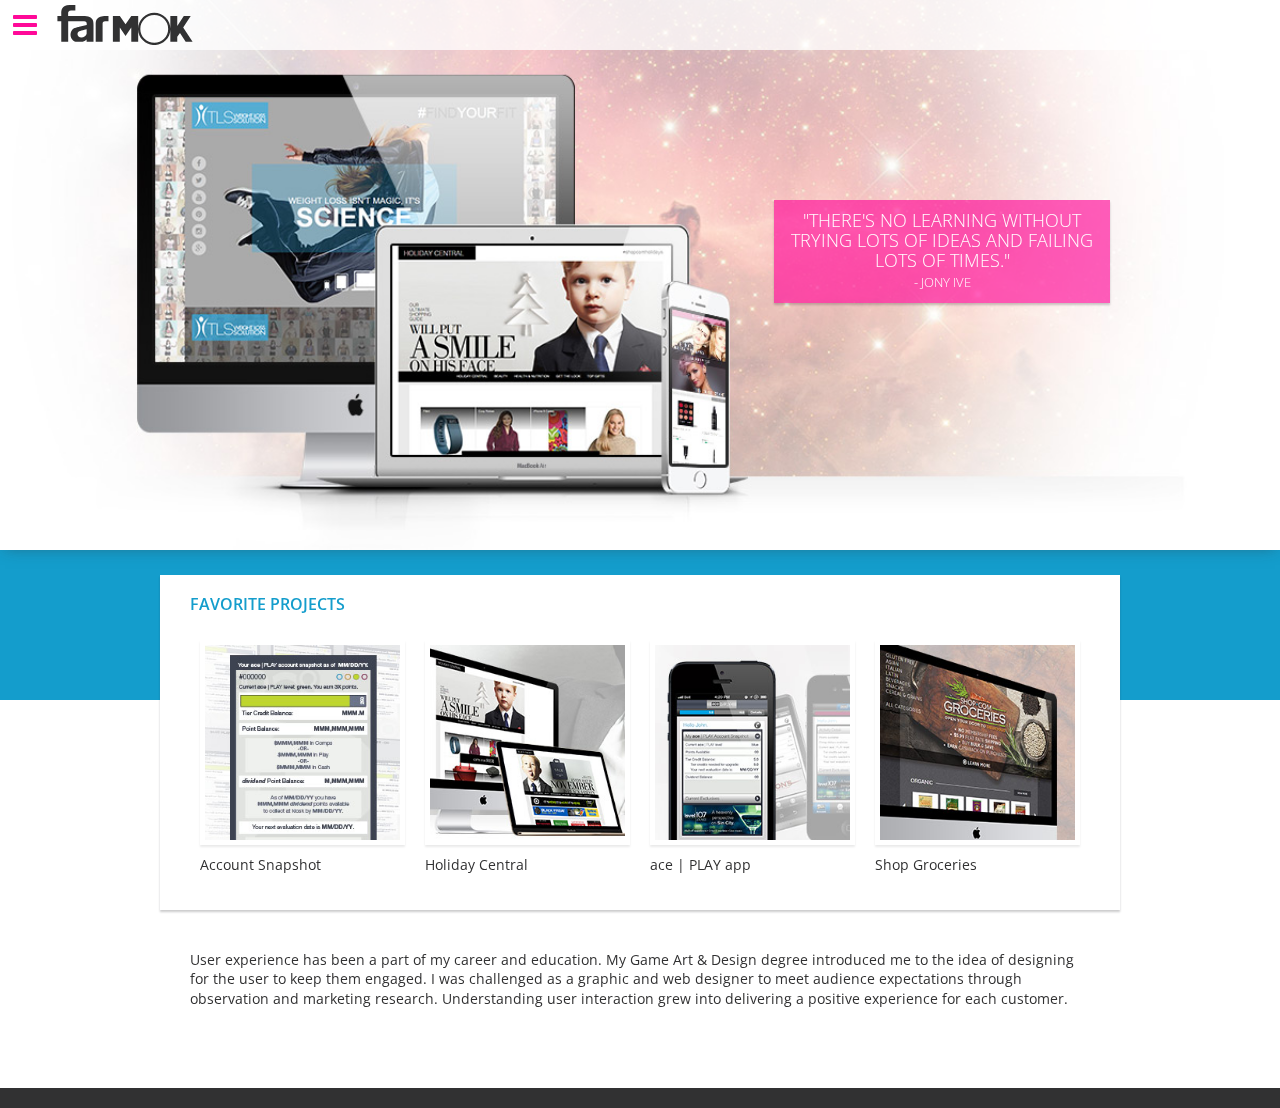
<file: development/index.html>
<!doctype html>

<html lang="en">
<head>
 <meta charset="utf-8">

 <title>farmok</title>
 <meta name="description" content="Farid Mokraoui - UX designer with a passion for solving problems for the user. Dive into some of his favorite projects.">
 <meta name="keyword" content="Farid Mokraoui, UX designer, user experience designer">
 <meta name="author" content="Farid Mokraoui">
 <meta name="viewport" content="width=device-width,initial-scale=1">
 <meta name="google-site-verification" content="ZB8XSSawQGYLpyd__YlHVNiTLILmZvu4VF9gDYVY6fQ" />

 <link rel="stylesheet" href="css/test/style.css">
 <link rel="stylesheet" href="css/font-awesome.css">
 <link href='http://fonts.googleapis.com/css?family=Open+Sans:400,300,600' rel='stylesheet' type='text/css'>

 <script type="application/ld+json">
  {
   "@context": "http://schema.org",
   "@type": "Organization",
   "url": "http://www.farmok.com",
   "logo": "http://www.farmok.com/images/farmok.png"
  }
 </script>

 <!--[if lt IE 9]>
  <script type="text/javascript">
   document.createElement('header');
   document.createElement('nav');
   document.createElement('section');
   document.createElement('article');
   document.createElement('aside');
   document.createElement('footer');
  </script>
 <![endif]-->

</head>
<body>

 <div class='c-main'>

 	<!-- Navigation Header -->

  <header class='c-header'>
  	<div class='c-menu__button js-nav'>
  	</div>
  	<a href="index.html">
	  	<svg version="1.1" class='c-logo' id="Layer_1" xmlns="http://www.w3.org/2000/svg" xmlns:xlink="http://www.w3.org/1999/xlink" x="0px" y="0px" width="273.4px" height="80.9px" viewBox="0 0 273.4 80.9" style="enable-background:new 0 0 273.4 80.9;" xml:space="preserve">
					<path d="M71.3,29.8c-1.2-2.3-3.4-4.1-6.4-5.6c-1.5-0.7-3.4-1.3-5.7-1.6C57,22.2,54.4,22,51.4,22v0H21.7v-5c0-3.1,1-6,6-6h8.6V0
						L24.6,0C7.4,0,7.8,12.6,7.8,18.4c0,0.6,0,3.6,0,3.6H0v11h7.8v41.5h14V33h32.2c4,0,5.3,2.1,5.3,4.7v2.5L44,43.8c0,0-7,1.8-9.3,2.9
						c-2.6,1.2-4.6,3-6,5.4c-0.6,1-1,2-1.4,3.1c-0.5,1.5-0.8,3.2-0.8,4.9c0,4.5,1.6,8.2,4.7,11.2c1.5,1.4,3.3,2.5,5.3,3.2h14.7
						c0.5-0.2,1-0.3,1.5-0.5c2.2-0.9,4.3-2.3,6.3-4v4.5h14c0,0,0-33.5,0-34.1C73,35.4,72.4,31.8,71.3,29.8z M59.2,57.4
						c-0.1,0.5-0.2,1-0.3,1.3c-0.5,1.8-1.6,3.4-3.3,4.6c-2.3,1.7-4.7,2.5-7.2,2.5c-2.3,0-4.1-0.7-5.6-2.1c-1.5-1.4-2.2-3.1-2.2-5.1
						c0-2,0.9-3.6,2.7-4.9c1.2-0.8,15.8-4.5,15.8-4.5V57.4z M99.2,22c-3,0-5.6,0.2-7.8,0.6c-1,0.2-2,0.4-2.9,0.6c-1,0.3-2,0.6-2.8,1
						c-3.1,1.5-5.2,3.4-6.9,6.1c-1.5,2.5-1.4,8.2-1.4,10.1c0,0.4,0,15.7,0,26.1c0,4.8,0,8,0,8h14l0-36.8c0-2.6,1.2-4.7,5.3-4.7h6.6V22
						L99.2,22L99.2,22z M195.9,15.8c-8.9,0-16.6,3.2-23,9.6c-6.4,6.4-9.6,14-9.6,23c0,9,3.2,16.7,9.6,23c6.4,6.4,14,9.6,23,9.6
						c8.9,0,16.6-3.2,23-9.6c6.4-6.4,9.6-14.1,9.6-23c0-8.9-3.2-16.6-9.6-23C212.5,19,204.8,15.8,195.9,15.8z M215.8,68.2
						c-5.5,5.5-12.1,8.3-19.9,8.3c-7.7,0-14.3-2.8-19.9-8.3c-5.5-5.5-8.3-12.1-8.3-19.9c0-7.7,2.8-14.3,8.3-19.8
						c5.5-5.5,12.1-8.2,19.9-8.2c7.8,0,14.4,2.7,19.9,8.2c5.5,5.5,8.2,12.1,8.2,19.8C224,56.1,221.3,62.7,215.8,68.2z M149.4,22l-11.6,17
						l-11.6-17h-14v52.5h14l0-28.8l11.6,16.9l11.6-16.9v28.8h14V48.3V22H149.4z M254.4,45.3L269.6,22h-14l-13.2,20.4V22h-14v26.4v26.1h14
						V64.1l5.5-7.5l11.5,17.9h14L254.4,45.3z"/>
				</svg>
			</a>
  </header>

  <!-- /Navigation Header -->

  <!-- Hero Image -->

  <section class='c-hero'>
			<div class='c-headline'>
	   <div class='c-headline__container'>
	   	<h1>"There's no learning without trying lots of ideas and failing lots of times."<br><span> - jony ive</span></h1>
	   </div>
   </div> 
  </section>

  <!-- /Hero Image -->

  <!-- Favorite Projects -->

  <section class='c-project'>
   <div class='c-project-recent container shadow'>
   	<h3>Favorite Projects</h3>
    <ul class='c-project-list c-clear'>
     <li class='c-project-list-item'>
      <figure class='c-project-image'>
       <img class="shadow" src="images/project-01.jpg">
       <fig-caption class='c-project-name'><a href="account-snapshot.html">Account Snapshot</a></fig-caption>
      </figure>
     </li>
     <li class='c-project-list-item'>
      <figure class='c-project-image'>
       <img class="shadow" src="images/project-02.jpg">
       <fig-caption class='c-project-name'><a href="holiday-central.html">Holiday Central</a></fig-caption>
      </figure>
     </li>
     <li class='c-project-list-item'>
      <figure class='c-project-image'>
       <img class="shadow" src="images/project-03.jpg">
       <fig-caption class='c-project-name'><a href="aceplay-app.html">ace | PLAY app</a></fig-caption>
      </figure>
     </li>
     <li class='c-project-list-item'>
      <figure class='c-project-image'>
       <img class="shadow" src="images/project-04.jpg">
       <fig-caption class='c-project-name'><a href="shop-groceries.html">Shop Groceries</a></fig-caption>
      </figure>
     </li>
    </ul>
   </div>
   <div class='c-project-details container'>
 	  <p>
 	  	User experience has been a part of my career and education. My Game Art &amp; Design degree introduced me to the idea of designing for the user to keep them engaged. I was challenged as a graphic and web designer to meet audience expectations through observation and marketing research. Understanding user interaction grew into delivering a positive experience for each customer.
 	  </p>
 	 </div>
  </section>

  <!-- /Favorite Projects -->

  <footer>
   <div class='c-social'>
    <ul itemscope itemtype="http://schema.org/Organization">
      <a itemprop="sameAs" href="http://twitter.com/farmok" target="blank"><li class='social-icon twitter'></li></a>
      <a itemprop="sameAs" href="http://codepen.io/farmok/" target="blank"><li class='social-icon codepen'></li></a>
      <a itemprop="sameAs" href="http://www.linkedin.com/in/farmok" target="blank"><li class='social-icon linkedin'></li></a>
      <a itemprop="sameAs" href="https://www.pinterest.com/farmok/" target="blank"><li class='social-icon pinterest'></li></a>
      <a itemprop="sameAs" href="https://www.google.com/+faridmokraoui" target="blank"><li class='social-icon google'></li></a>
      <a itemprop="sameAs" href="mailto:farmok@gmail.com" target="blank"><li class='social-icon email'></li></a>
    </ul>
   </div>
  </footer>
 </div>

 <!-- Main Navigation -->

 <div class='c-navigation'>
  <ul class='c-navigation__list'>
   <li class='c-navigation__list-item c-navigation__title'>Projects</li>

   <a href="account-snapshot.html"><li class='c-navigation__list-item c-navigation__primary'>Account Snapshot</li></a>
   <a href="holiday-central.html"><li class='c-navigation__list-item c-navigation__primary'>Holiday Central</li></a>
   <a href="aceplay-app.html"><li class='c-navigation__list-item c-navigation__primary'>ace | PLAY app</li></a>
   <a href="shop-groceries.html"><li class='c-navigation__list-item c-navigation__primary'>Shop Groceries</li></a>
   <a href="casino-mobile-sites.html"><li class='c-navigation__list-item c-navigation__primary'>Casino Mobile Sites</li></a>

   <li class='c-navigation__list-item c-navigation__title'>Me</li>

   <a href="about.html"><li class='c-navigation__list-item c-navigation__primary'>About Me</li></a>
  </ul>
  <br><br><br>
 </div>

 <!-- /Main Navigation -->

 <script type="text/javascript" src='js/script.js'></script>



</body>
</file>
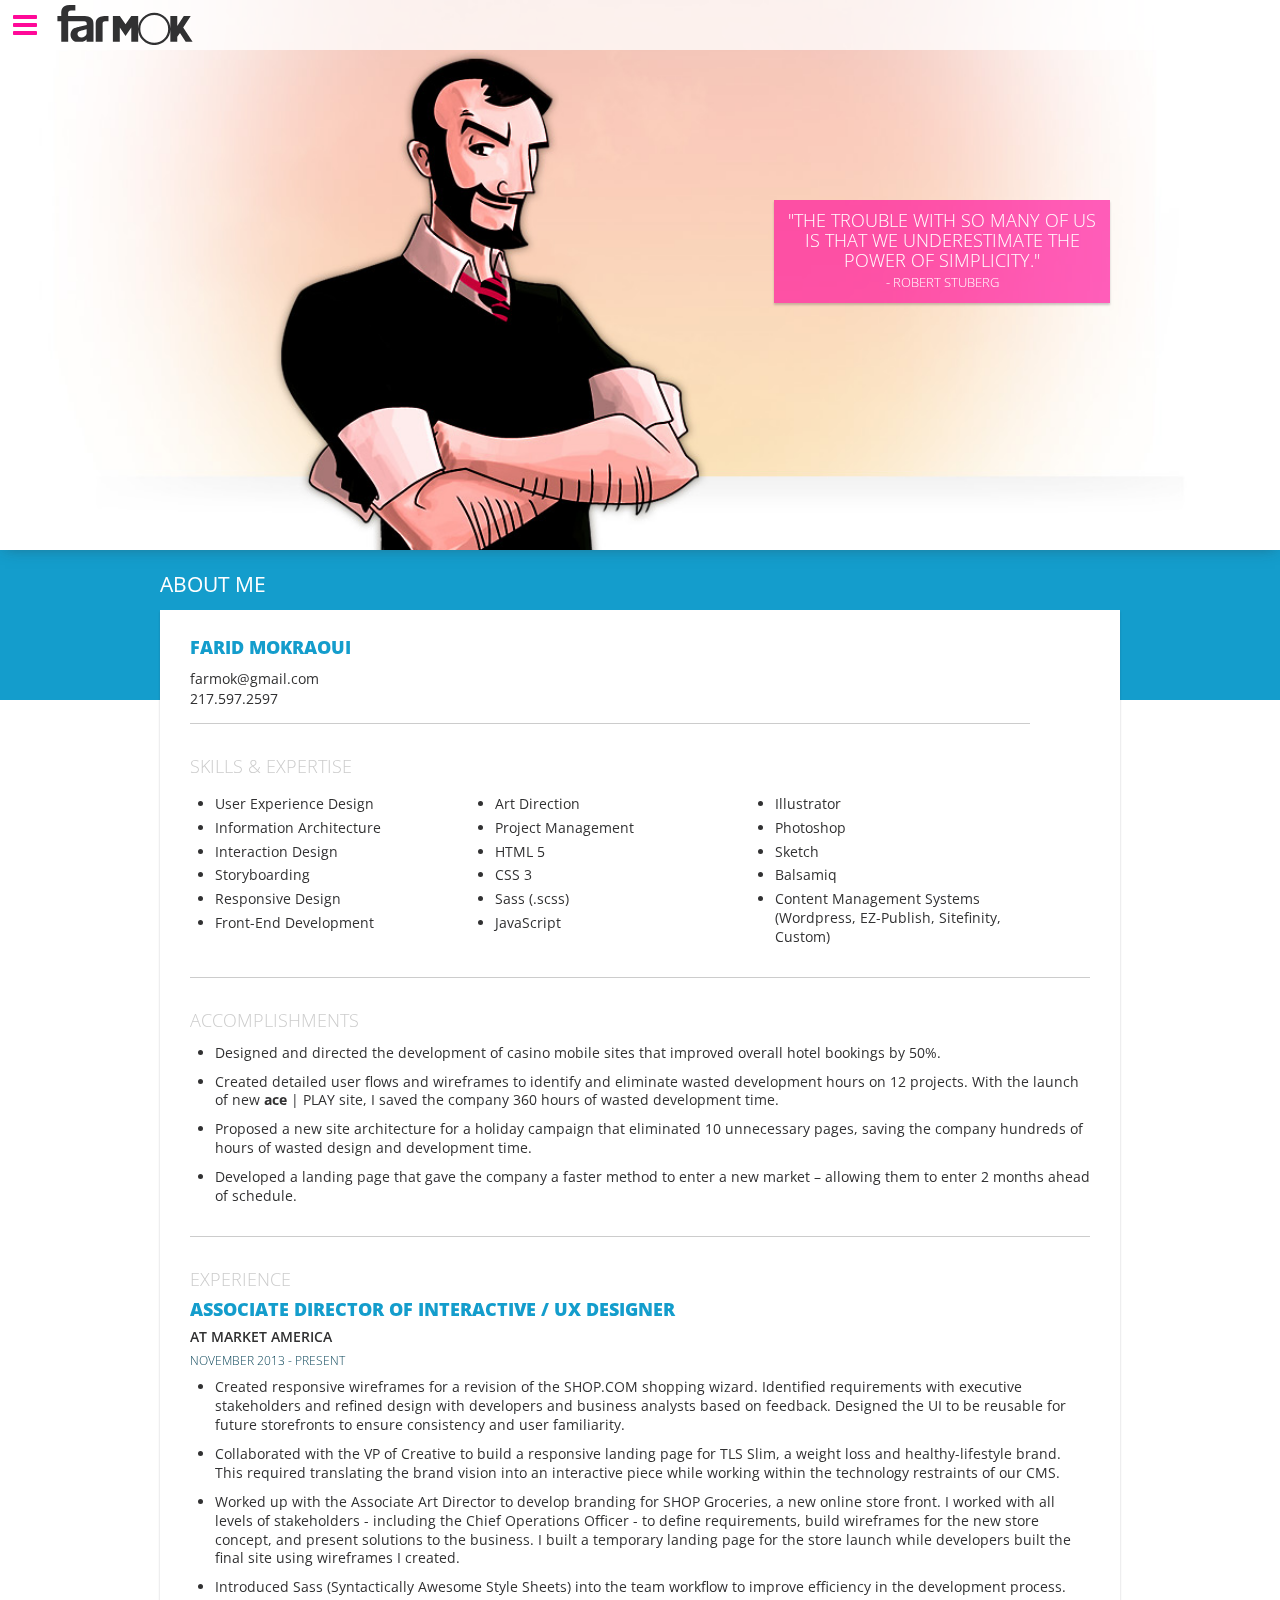
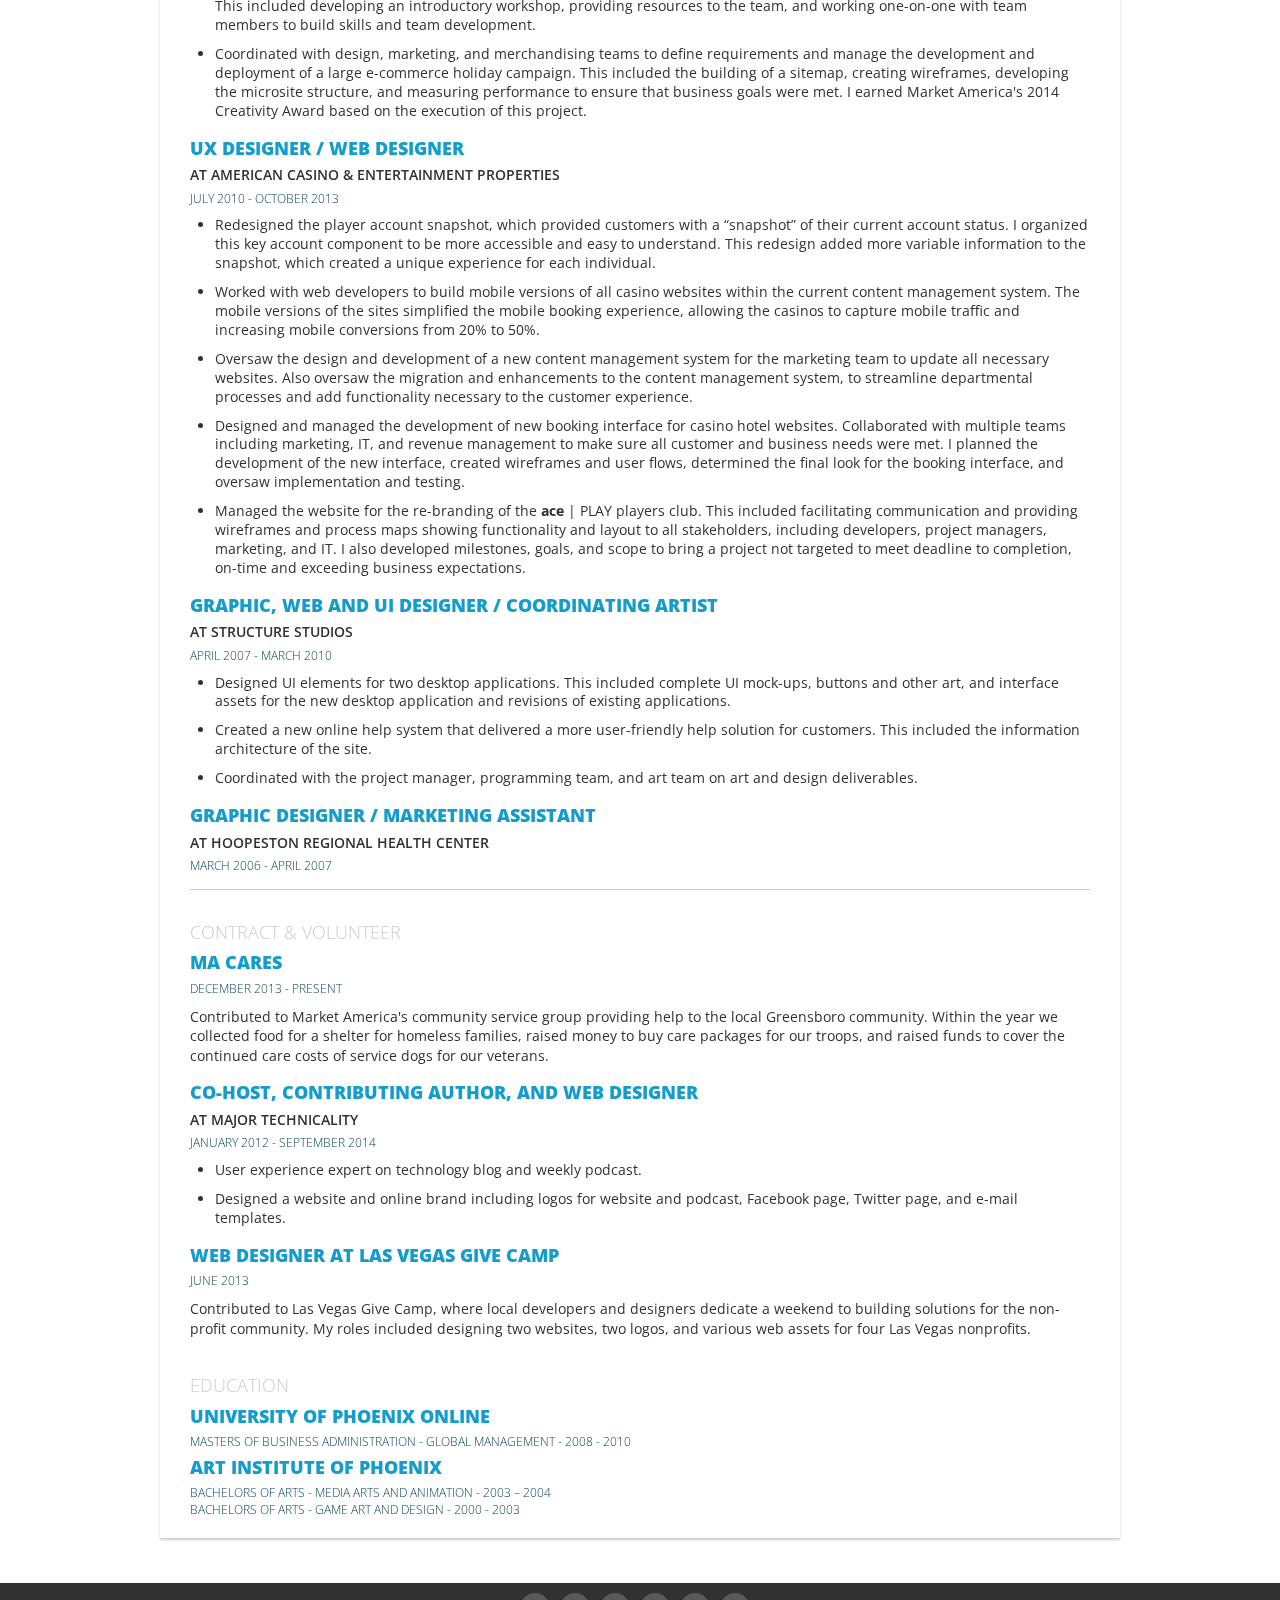
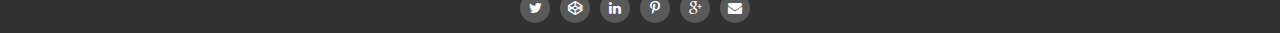
<file: development/about.html>
<!doctype html>

<html lang="en">
<head>
 <meta charset="utf-8">

 <title>farmok</title>
 <meta name="description" content="Farid Mokraoui - UX designer with a passion for solving problems for the user. Dive into some of his favorite projects.">
 <meta name="keyword" content="Farid Mokraoui, UX designer, user experience designer">
 <meta name="author" content="Farid Mokraoui">
 <meta name="viewport" content="width=device-width,initial-scale=1">
 <meta name="google-site-verification" content="ZB8XSSawQGYLpyd__YlHVNiTLILmZvu4VF9gDYVY6fQ" />

 <link rel="stylesheet" href="css/style.css">
 <link rel="stylesheet" href="css/test/style.css">
 <link rel="stylesheet" href="css/font-awesome.css">
 <link href='http://fonts.googleapis.com/css?family=Open+Sans:400,300,600' rel='stylesheet' type='text/css'>

 <script type="application/ld+json">
  {
   "@context": "http://schema.org",
   "@type": "Organization",
   "url": "http://www.farmok.com",
   "logo": "http://www.farmok.com/images/farmok.png"
  }
 </script>

 <!--[if lt IE 9]>
  <script type="text/javascript">
   document.createElement('header');
   document.createElement('nav');
   document.createElement('section');
   document.createElement('article');
   document.createElement('aside');
   document.createElement('footer');
  </script>
 <![endif]-->

</head>
<body>

 <div class='c-main'>

 	<!-- Navigation Header -->

  <header class='c-header'>
  	<div class='c-menu__button js-nav'>
  	</div>
  	<a href="index.html">
	  	<svg version="1.1" class='c-logo' id="Layer_1" xmlns="http://www.w3.org/2000/svg" xmlns:xlink="http://www.w3.org/1999/xlink" x="0px" y="0px" width="273.4px" height="80.9px" viewBox="0 0 273.4 80.9" style="enable-background:new 0 0 273.4 80.9;" xml:space="preserve">
					<path d="M71.3,29.8c-1.2-2.3-3.4-4.1-6.4-5.6c-1.5-0.7-3.4-1.3-5.7-1.6C57,22.2,54.4,22,51.4,22v0H21.7v-5c0-3.1,1-6,6-6h8.6V0
						L24.6,0C7.4,0,7.8,12.6,7.8,18.4c0,0.6,0,3.6,0,3.6H0v11h7.8v41.5h14V33h32.2c4,0,5.3,2.1,5.3,4.7v2.5L44,43.8c0,0-7,1.8-9.3,2.9
						c-2.6,1.2-4.6,3-6,5.4c-0.6,1-1,2-1.4,3.1c-0.5,1.5-0.8,3.2-0.8,4.9c0,4.5,1.6,8.2,4.7,11.2c1.5,1.4,3.3,2.5,5.3,3.2h14.7
						c0.5-0.2,1-0.3,1.5-0.5c2.2-0.9,4.3-2.3,6.3-4v4.5h14c0,0,0-33.5,0-34.1C73,35.4,72.4,31.8,71.3,29.8z M59.2,57.4
						c-0.1,0.5-0.2,1-0.3,1.3c-0.5,1.8-1.6,3.4-3.3,4.6c-2.3,1.7-4.7,2.5-7.2,2.5c-2.3,0-4.1-0.7-5.6-2.1c-1.5-1.4-2.2-3.1-2.2-5.1
						c0-2,0.9-3.6,2.7-4.9c1.2-0.8,15.8-4.5,15.8-4.5V57.4z M99.2,22c-3,0-5.6,0.2-7.8,0.6c-1,0.2-2,0.4-2.9,0.6c-1,0.3-2,0.6-2.8,1
						c-3.1,1.5-5.2,3.4-6.9,6.1c-1.5,2.5-1.4,8.2-1.4,10.1c0,0.4,0,15.7,0,26.1c0,4.8,0,8,0,8h14l0-36.8c0-2.6,1.2-4.7,5.3-4.7h6.6V22
						L99.2,22L99.2,22z M195.9,15.8c-8.9,0-16.6,3.2-23,9.6c-6.4,6.4-9.6,14-9.6,23c0,9,3.2,16.7,9.6,23c6.4,6.4,14,9.6,23,9.6
						c8.9,0,16.6-3.2,23-9.6c6.4-6.4,9.6-14.1,9.6-23c0-8.9-3.2-16.6-9.6-23C212.5,19,204.8,15.8,195.9,15.8z M215.8,68.2
						c-5.5,5.5-12.1,8.3-19.9,8.3c-7.7,0-14.3-2.8-19.9-8.3c-5.5-5.5-8.3-12.1-8.3-19.9c0-7.7,2.8-14.3,8.3-19.8
						c5.5-5.5,12.1-8.2,19.9-8.2c7.8,0,14.4,2.7,19.9,8.2c5.5,5.5,8.2,12.1,8.2,19.8C224,56.1,221.3,62.7,215.8,68.2z M149.4,22l-11.6,17
						l-11.6-17h-14v52.5h14l0-28.8l11.6,16.9l11.6-16.9v28.8h14V48.3V22H149.4z M254.4,45.3L269.6,22h-14l-13.2,20.4V22h-14v26.4v26.1h14
						V64.1l5.5-7.5l11.5,17.9h14L254.4,45.3z"/>
				</svg>
			</a>
  </header>

  <!-- /Navigation Header -->
   
	 <section class='c-hero' rel='about-me'>
			<div class='c-headline'>
	   <div class='c-headline__container'>
    	<h1>"The trouble with so many of us is that we underestimate the power of simplicity."<br><span> - robert stuberg</span></h1>
    </div>
   </div>
  </section>


  <section class='c-about-me'>
   <div class='c-about-me-title container'>
    <h2 class='dark'>About Me</h2>
   </div>
   <div class='c-about-me-resume container shadow'>
	   <div>
	    <h2>Farid Mokraoui</h3>
	    <p><a href="mailto:farmok@gmail.com">farmok@gmail.com</a><br>
	    <a href="tel:217-597-2597">217.597.2597</a></p>
	   </div>

	   <div class='c-resume-category'>
	    <h1>Skills &amp; Expertise</h1>
	    <ul class='c-skill-list'>
	     <li class='c-skill-list-item'>User Experience Design</li>
	     <li class='c-skill-list-item'>Information Architecture</li>
	     <li class='c-skill-list-item'>Interaction Design</li>
	     <li class='c-skill-list-item'>Storyboarding</li>
	     <li class='c-skill-list-item'>Responsive Design</li>
	     <li class='c-skill-list-item'>Front-End Development</li>
	    </ul>

	    <ul class='c-skill-list'>
	     <li class='c-skill-list-item'>Art Direction</li>
	     <li class='c-skill-list-item'>Project Management</li>
	     <li class='c-skill-list-item'>HTML 5</li>
	     <li class='c-skill-list-item'>CSS 3</li>
	     <li class='c-skill-list-item'>Sass (.scss)</li>
	     <li class='c-skill-list-item'>JavaScript</li>
	    </ul>

	    <ul class='c-skill-list'>
	     <li class='c-skill-list-item'>Illustrator</li>
	     <li class='c-skill-list-item'>Photoshop</li>
	     <li class='c-skill-list-item'>Sketch</li>
	     <li class='c-skill-list-item'>Balsamiq</li>
	     <li class='c-skill-list-item'>Content Management Systems (Wordpress, EZ-Publish, Sitefinity, Custom)</li> 
	    </ul>
	   </div>

	   <div class='c-resume-category'>
	    <h1>Accomplishments</h1>
	    <ul class='c-accomplishments-list'>
	     <li class='c-accomplishments-list-item'>Designed and directed the development of casino mobile sites that improved overall hotel bookings by 50%.</li>
	     <li class='c-accomplishments-list-item'>Created detailed user flows and wireframes to identify and eliminate wasted development hours on 12 projects. With the launch of new <b>ace</b> | PLAY site, I saved the company 360 hours of wasted development time.</li>
	     <li class='c-accomplishments-list-item'>Proposed a new site architecture for a holiday campaign that eliminated 10 unnecessary pages, saving the company hundreds of hours of wasted design and development time.</li>
	     <li class='c-accomplishments-list-item'>Developed a landing page that gave the company a faster method to enter a new market – allowing them to enter 2 months ahead of schedule.</li>
	    </ul>
	   </div>

	   <div class='c-resume-category'>
	    <h1>Experience</h1>

	    <h2>Associate Director of Interactive / UX Designer</h2>
	    <h3>at Market America</h3>
	    <h4>November 2013 - Present</h4>

	    <ul class='c-experience-list'>
	     <li class='c-experience-list-item'>Created responsive wireframes for a revision of the SHOP.COM shopping wizard. Identified requirements with executive stakeholders and refined design with developers and business analysts based on feedback. Designed the UI to be reusable for future storefronts to ensure consistency and user familiarity.</li>

	     <li class='c-experience-list-item'>Collaborated with the VP of Creative to build a responsive landing page for TLS Slim, a weight loss and healthy-lifestyle brand. This required translating the brand vision into an interactive piece while working within the technology restraints of our CMS.</li>

	     <li class='c-experience-list-item'>Worked up with the Associate Art Director to develop branding for SHOP Groceries, a new online store front. I worked with all levels of stakeholders - including the Chief Operations Officer - to define requirements, build wireframes for the new store concept, and present solutions to the business. I built a temporary landing page for the store launch while developers built the final site using wireframes I created.</li>

	     <li class='c-experience-list-item'>Introduced Sass (Syntactically Awesome Style Sheets) into the team workflow to improve efficiency in the development process. This included developing an introductory workshop, providing resources to the team, and working one-on-one with team members to build skills and team development.</li>

	     <li class='c-experience-list-item'>Coordinated with design, marketing, and merchandising teams to define requirements and manage the development and deployment of a large e-commerce holiday campaign. This included the building of a sitemap, creating wireframes, developing the microsite structure, and measuring performance to ensure that business goals were met. I earned Market America's 2014 Creativity Award based on the execution of this project.</li>
	    </ul>

	    <h2>UX Designer / Web Designer</h2>
	    <h3>at American Casino &amp; Entertainment Properties</h3>
	    <h4>July 2010 - October 2013</h4>

	    <ul class='c-experience-list'>
	     <li class='c-experience-list-item'>Redesigned the player account snapshot, which provided customers with a “snapshot” of their current account status. I organized this key account component to be more accessible and easy to understand. This redesign added more variable information to the snapshot, which created a unique experience for each individual.</li>

	     <li class='c-experience-list-item'>Worked with web developers to build mobile versions of all casino websites within the current content management system. The mobile versions of the sites simplified the mobile booking experience, allowing the casinos to capture mobile traffic and increasing mobile conversions from 20% to 50%.</li>

	     <li class='c-experience-list-item'>Oversaw the design and development of a new content management system for the marketing team to update all necessary websites. Also oversaw the migration and enhancements to the content management system, to streamline departmental processes and add functionality necessary to the customer experience.</li>

	     <li class='c-experience-list-item'>Designed and managed the development of new booking interface for casino hotel websites. Collaborated with multiple teams including marketing, IT, and revenue management to make sure all customer and business needs were met. I planned the development of the new interface, created wireframes and user flows, determined the final look for the booking interface, and oversaw implementation and testing.</li>

	     <li class='c-experience-list-item'>Managed the website for the re-branding of the <b>ace</b> | PLAY players club. This included facilitating communication and providing wireframes and process maps showing functionality and layout to all stakeholders, including developers, project managers, marketing, and IT. I also developed milestones, goals, and scope to bring a project not targeted to meet deadline to completion, on-time and exceeding business expectations.</li>
	    </ul>

	    <h2>Graphic, Web and UI Designer / Coordinating Artist</h2>
	    <h3>at Structure Studios</h3>
	    <h4>April 2007 - March 2010</h4>

	    <ul class='c-experience-list'>
	     <li class='c-experience-list-item'>Designed UI elements for two desktop applications. This included complete UI mock-ups, buttons and other art, and interface assets for the new desktop application and revisions of existing applications.</li>

	     <li class='c-experience-list-item'>Created a new online help system that delivered a more user-friendly help solution for customers. This included the information architecture of the site.</li>

	     <li class='c-experience-list-item'>Coordinated with the project manager, programming team, and art team on art and design deliverables.</li>
	    </ul>

	    <h2>Graphic Designer / Marketing Assistant</h2>
	    <h3>at Hoopeston Regional Health Center</h3>
	    <h4>March 2006 - April 2007</h4>
	   </div>

	   <div class='c-resume-category'>
	    <h1>Contract &amp; Volunteer</h1>

	    <h2>ma Cares</h2>
	    <h4>December 2013 - Present</h4>
	    <p>Contributed to Market America's community service group providing help to the local Greensboro community. Within the year we collected food for a shelter for homeless families, raised money to buy care packages for our troops, and raised funds to cover the continued care costs of service dogs for our veterans.</p>

	    <h2>Co-Host, Contributing Author, and Web Designer</h2>
	    <h3>at Major Technicality</h3>
	    <h4>January 2012 - September 2014</h4>
	    <ul class='c-volunteer-list'>
	     <li class='c-volunteer-list-item'>User experience expert on technology blog and weekly podcast.</li>
	     <li class='c-volunteer-list-item'>Designed a website and online brand including logos for website and podcast, Facebook page, Twitter page, and e-mail templates. </li>
	    </ul>

	    <h2>Web Designer at Las Vegas Give Camp</h2>
	    <h4>June 2013</h4>
	    <p>Contributed to Las Vegas Give Camp, where local developers and designers dedicate a weekend to building solutions for the non-profit community. My roles included designing two websites, two logos, and various web assets for four Las Vegas nonprofits.</p>
	   </div>


	   <div>
	    <h1>Education</h1>
	    <h2>University of Phoenix Online</h2>
	    <h4>Masters of Business Administration - Global Management - 2008 - 2010</h4>

	    <h2>Art Institute of Phoenix</h2>
	    <h4>Bachelors of Arts - Media Arts and Animation - 2003 – 2004<br>
	    Bachelors of Arts - Game Art and Design - 2000 - 2003</h4>
	   </div>
   </div>
  </section>
  <footer>
   <div class='social'>
    <ul itemscope itemtype="http://schema.org/Organization">
      <a itemprop="sameAs" href="http://twitter.com/farmok" target="blank"><li class='social-icon twitter'></li></a>
      <a itemprop="sameAs" href="http://codepen.io/farmok/" target="blank"><li class='social-icon codepen'></li></a>
      <a itemprop="sameAs" href="http://www.linkedin.com/in/farmok" target="blank"><li class='social-icon linkedin'></li></a>
      <a itemprop="sameAs" href="https://www.pinterest.com/farmok/" target="blank"><li class='social-icon pinterest'></li></a>
      <a itemprop="sameAs" href="https://www.google.com/+faridmokraoui" target="blank"><li class='social-icon google'></li></a>
      <a itemprop="sameAs" href="mailto:farmok@gmail.com" target="blank"><li class='social-icon email'></li></a>
    </ul>
   </div>
  </footer>
 </div>



 <!-- Main Navigation -->

 <div class='c-navigation'>
  <ul class='c-navigation__list'>
   <li class='c-navigation__list-item c-navigation__title'>Projects</li>

   <a href="account-snapshot.html"><li class='c-navigation__list-item c-navigation__primary'>Account Snapshot</li></a>
   <a href="holiday-central.html"><li class='c-navigation__list-item c-navigation__primary'>Holiday Central</li></a>
   <a href="aceplay-app.html"><li class='c-navigation__list-item c-navigation__primary'>ace | PLAY app</li></a>
   <a href="shop-groceries.html"><li class='c-navigation__list-item c-navigation__primary'>Shop Groceries</li></a>
   <a href="casino-mobile-sites.html"><li class='c-navigation__list-item c-navigation__primary'>Casino Mobile Sites</li></a>

   <li class='c-navigation__list-item c-navigation__title'>Me</li>

   <a href="about.html"><li class='c-navigation__list-item c-navigation__primary'>About Me</li></a>
  </ul>
  <br><br><br>
 </div>

 <!-- /Main Navigation -->

 <script type="text/javascript" src='js/script.js'></script>
</body>
</file>
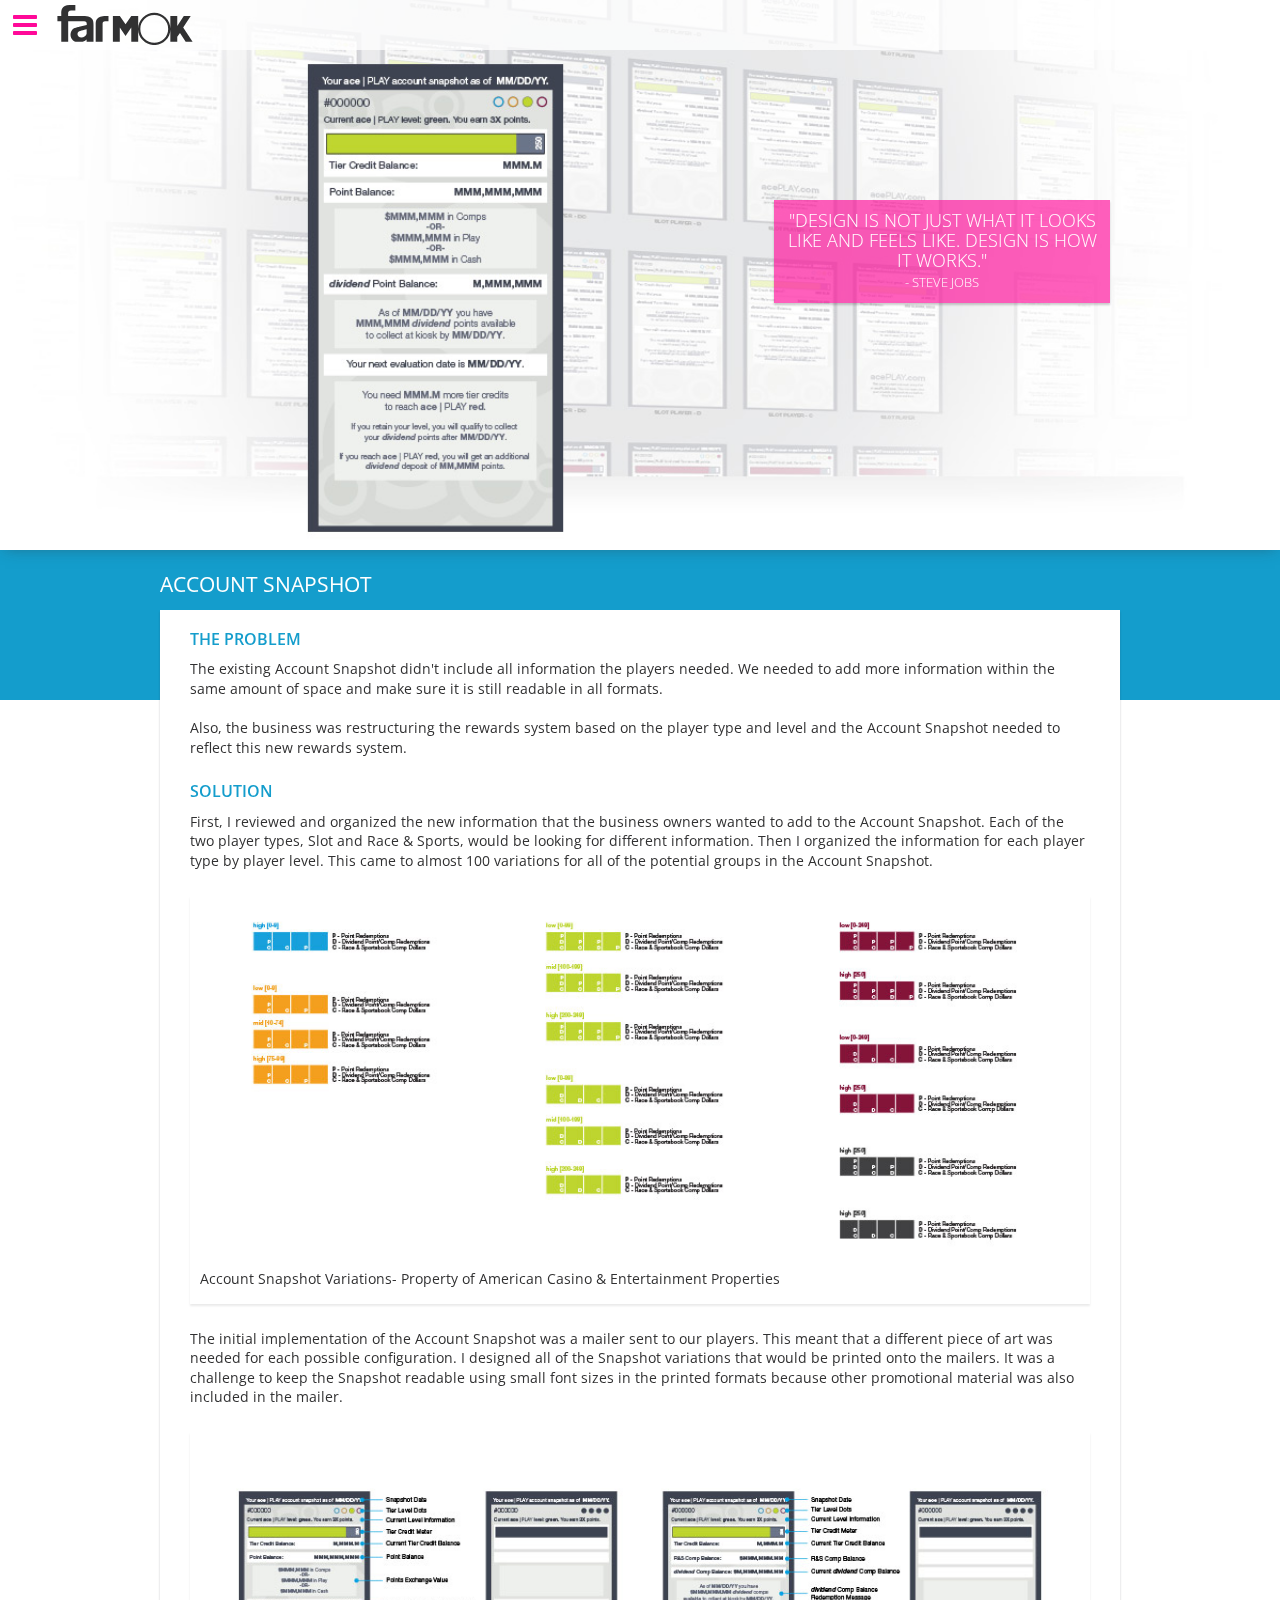
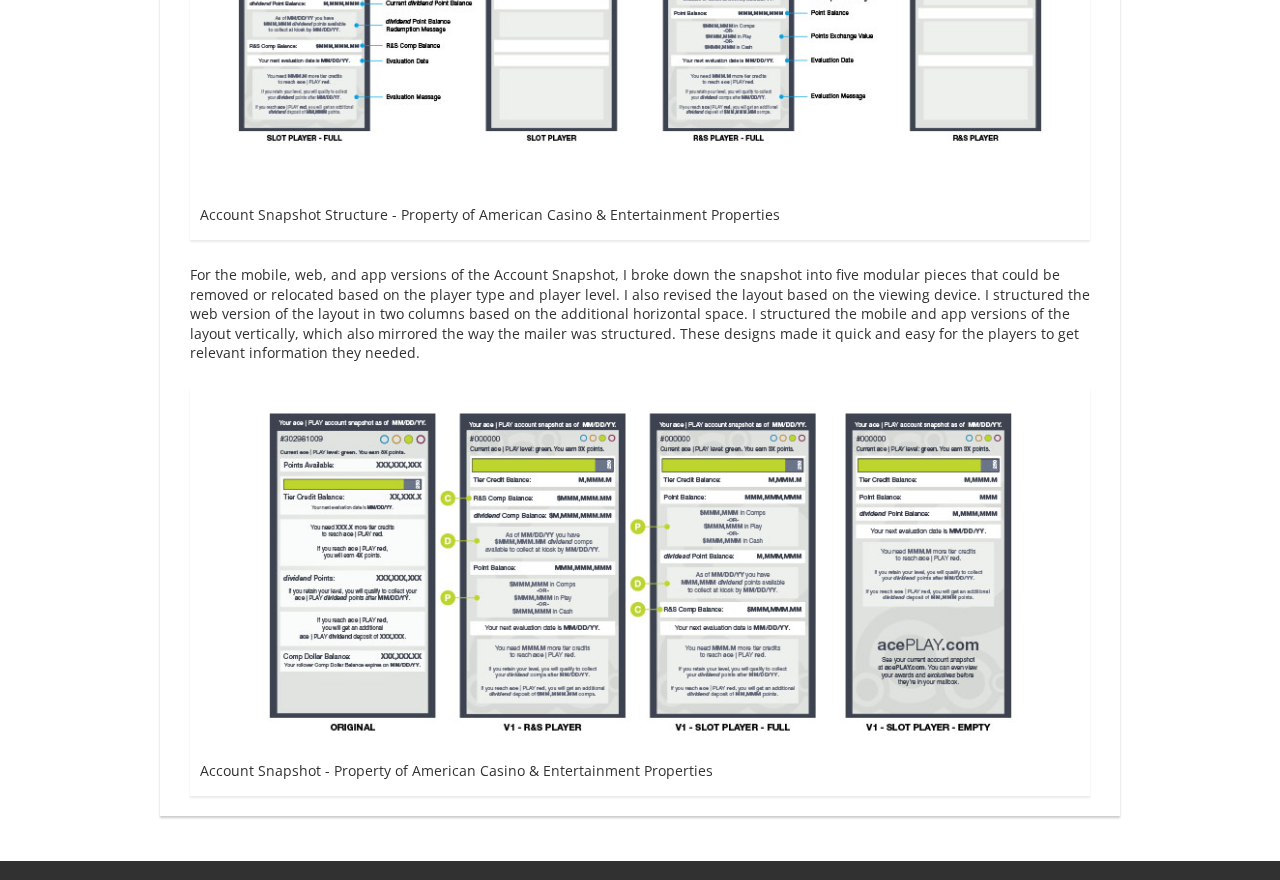
<file: development/account-snapshot.html>
<!doctype html>

<html lang="en">
<head>
 <meta charset="utf-8">

 <title>farmok</title>
 <meta name="description" content="Farid Mokraoui - UX designer with a passion for solving problems for the user. Dive into some of his favorite projects.">
 <meta name="keyword" content="Farid Mokraoui, UX designer, user experience designer">
 <meta name="author" content="Farid Mokraoui">
 <meta name="viewport" content="width=device-width,initial-scale=1">
 <meta name="google-site-verification" content="ZB8XSSawQGYLpyd__YlHVNiTLILmZvu4VF9gDYVY6fQ" />

 <link rel="stylesheet" href="css/test/style.css">
 <link rel="stylesheet" href="css/font-awesome.css">
 <link href='http://fonts.googleapis.com/css?family=Open+Sans:400,300,600' rel='stylesheet' type='text/css'>

 <script type="application/ld+json">
  {
   "@context": "http://schema.org",
   "@type": "Organization",
   "url": "http://www.farmok.com",
   "logo": "http://www.farmok.com/images/farmok.png"
  }
 </script>

 <!--[if lt IE 9]>
  <script type="text/javascript">
   document.createElement('header');
   document.createElement('nav');
   document.createElement('section');
   document.createElement('article');
   document.createElement('aside');
   document.createElement('footer');
  </script>
 <![endif]-->

</head>
<body>

 <div class='c-main'>

 	<!-- Navigation Header -->

  <header class='c-header'>
  	<div class='c-menu__button js-nav'>
  	</div>
  	<a href="index.html">
	  	<svg version="1.1" class='c-logo' id="Layer_1" xmlns="http://www.w3.org/2000/svg" xmlns:xlink="http://www.w3.org/1999/xlink" x="0px" y="0px" width="273.4px" height="80.9px" viewBox="0 0 273.4 80.9" style="enable-background:new 0 0 273.4 80.9;" xml:space="preserve">
					<path d="M71.3,29.8c-1.2-2.3-3.4-4.1-6.4-5.6c-1.5-0.7-3.4-1.3-5.7-1.6C57,22.2,54.4,22,51.4,22v0H21.7v-5c0-3.1,1-6,6-6h8.6V0
						L24.6,0C7.4,0,7.8,12.6,7.8,18.4c0,0.6,0,3.6,0,3.6H0v11h7.8v41.5h14V33h32.2c4,0,5.3,2.1,5.3,4.7v2.5L44,43.8c0,0-7,1.8-9.3,2.9
						c-2.6,1.2-4.6,3-6,5.4c-0.6,1-1,2-1.4,3.1c-0.5,1.5-0.8,3.2-0.8,4.9c0,4.5,1.6,8.2,4.7,11.2c1.5,1.4,3.3,2.5,5.3,3.2h14.7
						c0.5-0.2,1-0.3,1.5-0.5c2.2-0.9,4.3-2.3,6.3-4v4.5h14c0,0,0-33.5,0-34.1C73,35.4,72.4,31.8,71.3,29.8z M59.2,57.4
						c-0.1,0.5-0.2,1-0.3,1.3c-0.5,1.8-1.6,3.4-3.3,4.6c-2.3,1.7-4.7,2.5-7.2,2.5c-2.3,0-4.1-0.7-5.6-2.1c-1.5-1.4-2.2-3.1-2.2-5.1
						c0-2,0.9-3.6,2.7-4.9c1.2-0.8,15.8-4.5,15.8-4.5V57.4z M99.2,22c-3,0-5.6,0.2-7.8,0.6c-1,0.2-2,0.4-2.9,0.6c-1,0.3-2,0.6-2.8,1
						c-3.1,1.5-5.2,3.4-6.9,6.1c-1.5,2.5-1.4,8.2-1.4,10.1c0,0.4,0,15.7,0,26.1c0,4.8,0,8,0,8h14l0-36.8c0-2.6,1.2-4.7,5.3-4.7h6.6V22
						L99.2,22L99.2,22z M195.9,15.8c-8.9,0-16.6,3.2-23,9.6c-6.4,6.4-9.6,14-9.6,23c0,9,3.2,16.7,9.6,23c6.4,6.4,14,9.6,23,9.6
						c8.9,0,16.6-3.2,23-9.6c6.4-6.4,9.6-14.1,9.6-23c0-8.9-3.2-16.6-9.6-23C212.5,19,204.8,15.8,195.9,15.8z M215.8,68.2
						c-5.5,5.5-12.1,8.3-19.9,8.3c-7.7,0-14.3-2.8-19.9-8.3c-5.5-5.5-8.3-12.1-8.3-19.9c0-7.7,2.8-14.3,8.3-19.8
						c5.5-5.5,12.1-8.2,19.9-8.2c7.8,0,14.4,2.7,19.9,8.2c5.5,5.5,8.2,12.1,8.2,19.8C224,56.1,221.3,62.7,215.8,68.2z M149.4,22l-11.6,17
						l-11.6-17h-14v52.5h14l0-28.8l11.6,16.9l11.6-16.9v28.8h14V48.3V22H149.4z M254.4,45.3L269.6,22h-14l-13.2,20.4V22h-14v26.4v26.1h14
						V64.1l5.5-7.5l11.5,17.9h14L254.4,45.3z"/>
				</svg>
			</a>
  </header>

  <!-- /Navigation Header -->
   


  <!-- Hero Image -->
	 <section class='c-hero' rel='project-account-snapshot'>
			<div class='c-headline'>
	   <div class='c-headline__container'>
    	<h1>"Design is not just what it looks like and feels like. Design is how it works."<br><span> - steve jobs</span></h1>
    </div>
   </div> 
  </section>


  <section class='c-project'>

   <div class='c-project-title container'>
    <h2 class='dark'>Account Snapshot</h2>
   </div>
   <div class='c-project-details container shadow'>
    <h3>The Problem</h3>
    <p>
     The existing Account Snapshot didn't include all information the players needed. We needed to add more information within the same amount of space and make sure it is still readable in all formats.
     <br><br>
     Also, the business was restructuring the rewards system based on the player type and level and the Account Snapshot needed to reflect this new rewards system.
    </p>

    <h3>Solution</h3>
    <p>
     First, I reviewed and organized the new information that the business owners wanted to add to the Account Snapshot. Each of the two player types, Slot and Race &amp; Sports, would be looking for different information. Then I organized the information for each player type by player level. This came to almost 100 variations for all of the potential groups in the Account Snapshot.
    </p>

    <figure class='c-project-image shadow'>
    	<img src="images/account-snapshot/ac-variations-01.jpg">
    	<figcaption class='c-project-description'>Account Snapshot Variations- Property of American Casino &amp; Entertainment Properties</figcaption>
    </figure>
    

    <p>
     The initial implementation of the Account Snapshot was a mailer sent to our players. This meant that a different piece of art was needed for each possible configuration. I designed all of the Snapshot variations that would be printed onto the mailers. It was a challenge to keep the Snapshot readable using small font sizes in the printed formats because other promotional material was also included in the mailer.
    </p>

    <figure class='c-project-image shadow'>
    	<img src="images/account-snapshot/ac-mockup-02.jpg">
    	<figcaption class='c-project-description'>Account Snapshot Structure - Property of American Casino &amp; Entertainment Properties</figcaption>
    </figure>

    <p>
     For the mobile, web, and app versions of the Account Snapshot, I broke down the snapshot into five modular pieces that could be removed or relocated based on the player type and player level. I also revised the layout based on the viewing device. I structured the web version of the layout in two columns based on the additional horizontal space. I structured the mobile and app versions of the layout vertically, which also mirrored the way the mailer was structured. These designs made it quick and easy for the players to get relevant information they needed.
    </p>

    <figure class='c-project-image shadow'>
	    <img src="images/account-snapshot/ac-mockup-01.jpg">
	    <figcaption class='c-project-description'>Account Snapshot - Property of American Casino &amp; Entertainment Properties</figcaption>
    </figure>
   </div>

  </section>



  <footer>
   <div class='c-social'>
    <ul itemscope itemtype="http://schema.org/Organization">
      <a itemprop="sameAs" href="http://twitter.com/farmok" target="blank"><li class='social-icon twitter'></li></a>
      <a itemprop="sameAs" href="http://codepen.io/farmok/" target="blank"><li class='social-icon codepen'></li></a>
      <a itemprop="sameAs" href="http://www.linkedin.com/in/farmok" target="blank"><li class='social-icon linkedin'></li></a>
      <a itemprop="sameAs" href="https://www.pinterest.com/farmok/" target="blank"><li class='social-icon pinterest'></li></a>
      <a itemprop="sameAs" href="https://www.google.com/+faridmokraoui" target="blank"><li class='social-icon google'></li></a>
      <a itemprop="sameAs" href="mailto:farmok@gmail.com" target="blank"><li class='social-icon email'></li></a>
    </ul>
   </div>
  </footer>
 </div>



 <!-- Main Navigation -->

 <div class='c-navigation'>
  <ul class='c-navigation__list'>
   <li class='c-navigation__list-item c-navigation__title'>Projects</li>

   <a href="account-snapshot.html"><li class='c-navigation__list-item c-navigation__primary'>Account Snapshot</li></a>
   <a href="holiday-central.html"><li class='c-navigation__list-item c-navigation__primary'>Holiday Central</li></a>
   <a href="aceplay-app.html"><li class='c-navigation__list-item c-navigation__primary'>ace | PLAY app</li></a>
   <a href="shop-groceries.html"><li class='c-navigation__list-item c-navigation__primary'>Shop Groceries</li></a>
   <a href="casino-mobile-sites.html"><li class='c-navigation__list-item c-navigation__primary'>Casino Mobile Sites</li></a>

   <li class='c-navigation__list-item c-navigation__title'>Me</li>

   <a href="about.html"><li class='c-navigation__list-item c-navigation__primary'>About Me</li></a>
  </ul>
  <br><br><br>
 </div>

 <!-- /Main Navigation -->

 <script type="text/javascript" src='js/script.js'></script>
</body>
</file>
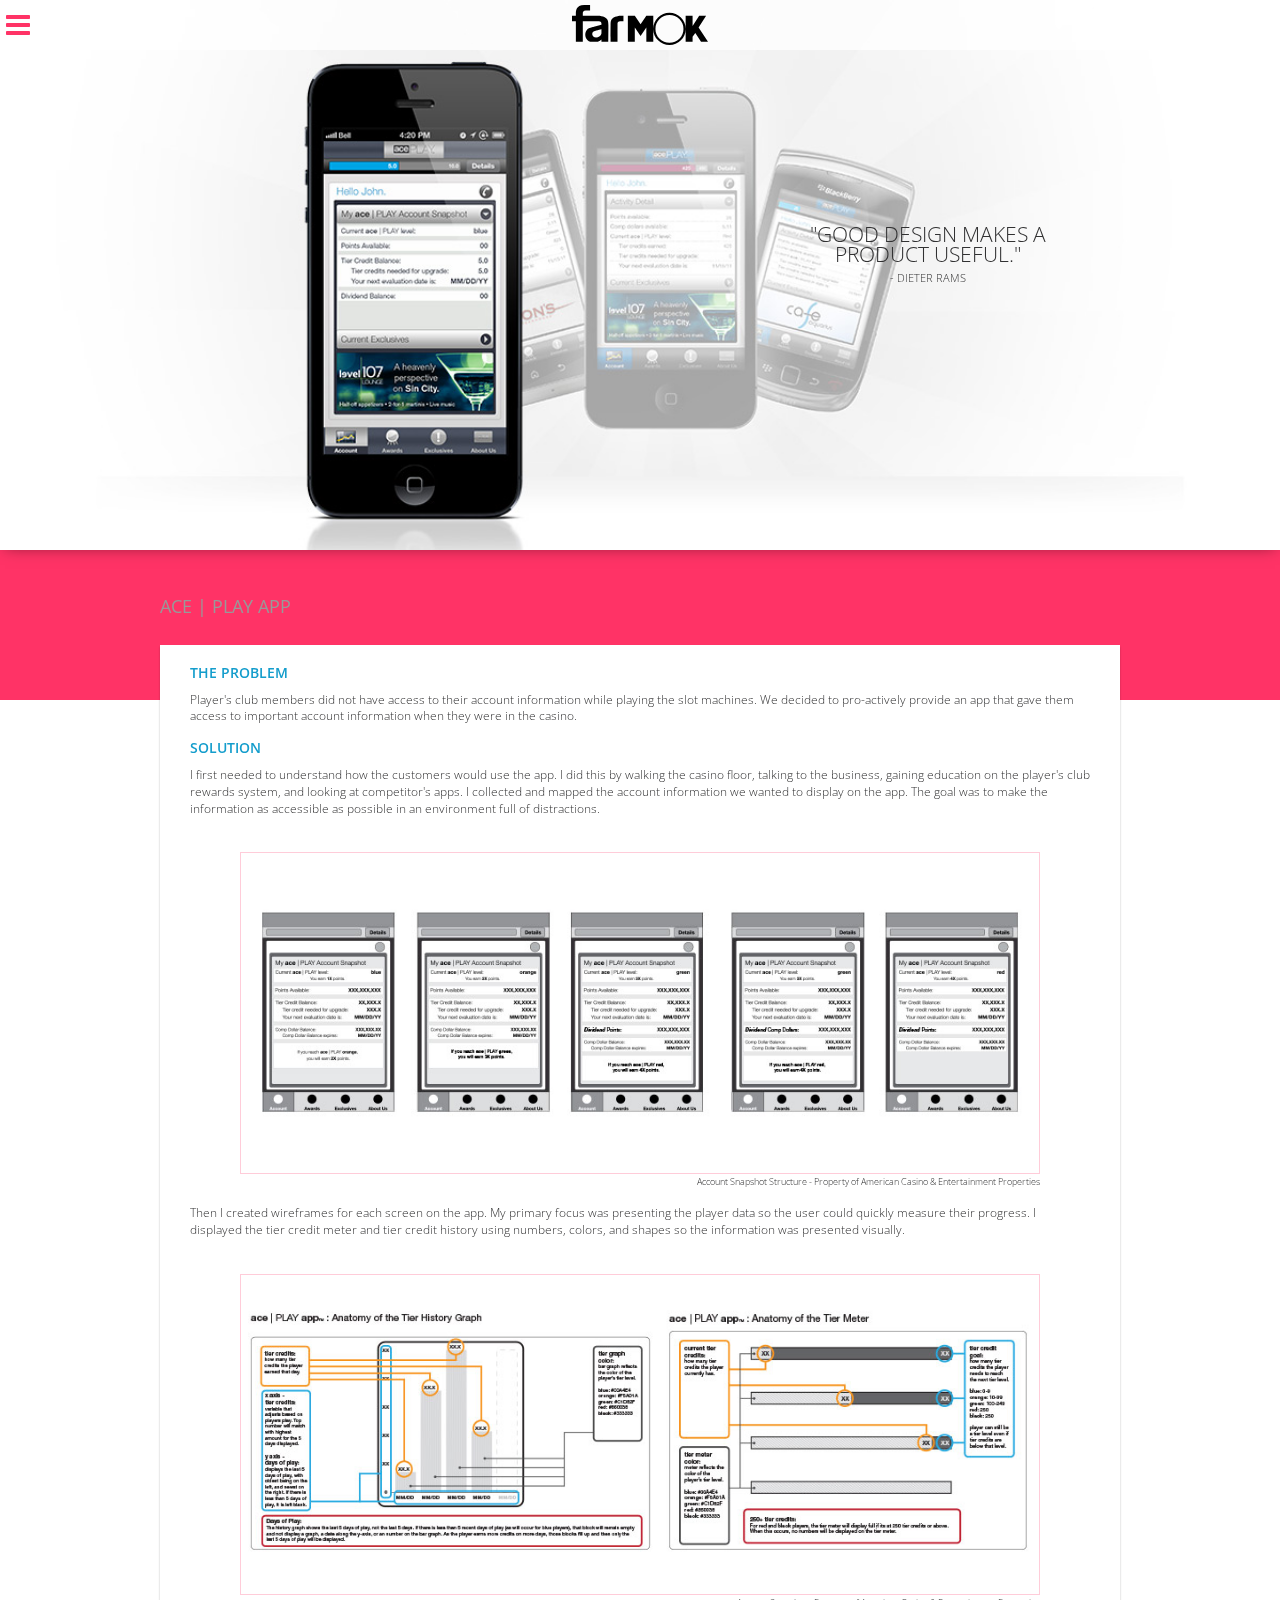
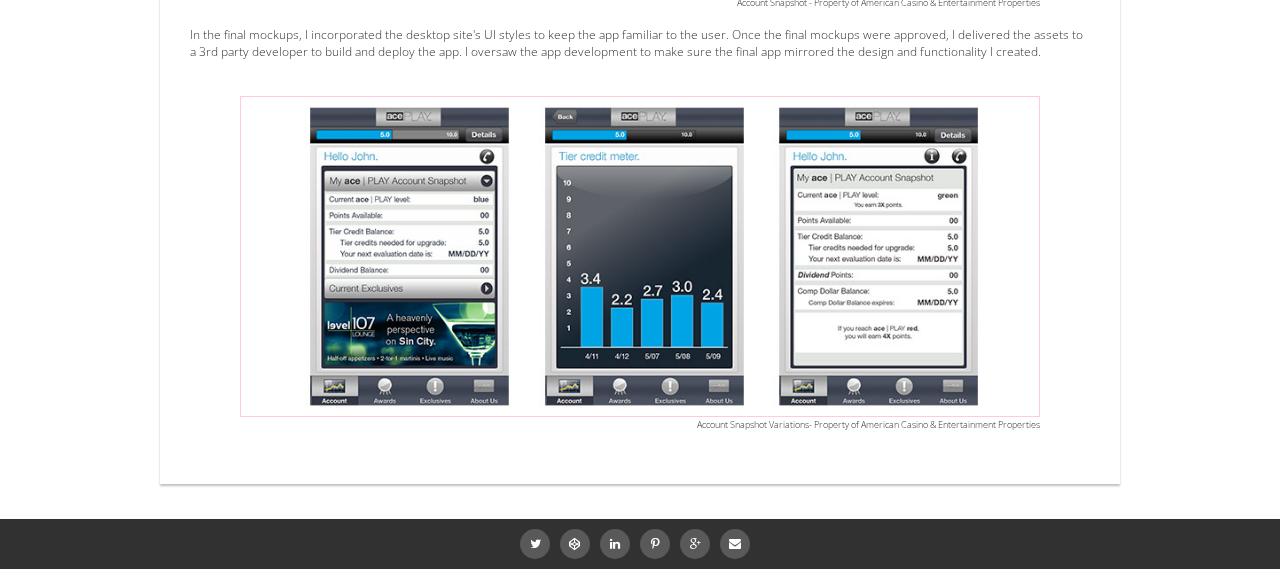
<file: development/aceplay-app.html>
<!doctype html>

<html lang="en">
<head>
 <meta charset="utf-8">

 <title>farmok</title>
 <meta name="description" content="Farid Mokraoui - UX designer with a passion for solving problems for the user. Dive into some of his favorite projects.">
 <meta name="keyword" content="Farid Mokraoui, UX designer, user experience designer">
 <meta name="author" content="Farid Mokraoui">
 <meta name="viewport" content="width=device-width,initial-scale=1">
 <meta name="google-site-verification" content="ZB8XSSawQGYLpyd__YlHVNiTLILmZvu4VF9gDYVY6fQ" />

 <link rel="stylesheet" href="css/style.css">
 <link rel="stylesheet" href="css/font-awesome.css">
 <link href='http://fonts.googleapis.com/css?family=Open+Sans:400,300,600' rel='stylesheet' type='text/css'>

 <script type="application/ld+json">
  {
   "@context": "http://schema.org",
   "@type": "Organization",
   "url": "http://www.farmok.com",
   "logo": "http://www.farmok.com/images/farmok.png"
  }
 </script>

 <!--[if lt IE 9]>
  <script type="text/javascript">
   document.createElement('header');
   document.createElement('nav');
   document.createElement('section');
   document.createElement('article');
   document.createElement('aside');
   document.createElement('footer');
  </script>
 <![endif]-->

</head>

<body>

 <input id='navigation' type="checkbox">
 <label for="navigation"></label>

 <div class='overlay'></div>
 <div id='farmok'>
  <header>
   <div class='logo'><a href="index.html"><img src="images/farmok.svg"></a></div>
  </header>
   


  <section class='project-hero' rel="project-aceplay-app">
   <div class='headline-container'>
     <div class='hero-headline'>
     	<h1>"Good Design Makes a Product Useful."<br><span> - dieter rams</span></h1>
     </div>
   </div>
   

  </section>


  <section class='content'>
   <div class='project-title'>
    <h2 class='dark'>ace | PLAY app</h2>
   </div>
   <div class='projects'>
    <div class="details">
     <h3>The Problem</h3>
     <p>
      Player's club members did not have access to their account information while playing the slot machines. We decided to pro-actively provide an app that gave them access to important account information when they were in the casino.
     </p>

     <h3>Solution</h3>
     <p>
      I first needed to understand how the customers would use the app. I did this by walking the casino floor, talking to the business, gaining education on the player's club rewards system, and looking at competitor's apps. I collected and mapped the account information we wanted to display on the app. The goal was to make the information as accessible as possible in an environment full of distractions.
     </p>

     <figure><img src="images/aceplay-app/apa-wireframe-01.jpg"></figure>
     <figcaption>Account Snapshot Structure - Property of American Casino &amp; Entertainment Properties</figcaption>

     <p>
      Then I created wireframes for each screen on the app. My primary focus was presenting the player data so the user could quickly measure their progress. I displayed the tier credit meter and tier credit history using numbers, colors, and shapes so the information was presented visually.
     </p>

     <figure><img src="images/aceplay-app/apa-wireframe-02.jpg"></figure>
     <figcaption>Account Snapshot - Property of American Casino &amp; Entertainment Properties</figcaption>

     <p>
      In the final mockups, I incorporated the desktop site's UI styles to keep the app familiar to the user. Once the final mockups were approved, I delivered the assets to a 3rd party developer to build and deploy the app. I oversaw the app development to make sure the final app mirrored the design and functionality I created.
     </p>

     <figure><img src="images/aceplay-app/apa-mockup-01.jpg"></figure>
     <figcaption>Account Snapshot Variations- Property of American Casino &amp; Entertainment Properties</figcaption>
    </div>

   </div>
  </section>
  <footer>
   <div class='social'>
    <ul itemscope itemtype="http://schema.org/Organization">
      <a itemprop="sameAs" href="http://twitter.com/farmok" target="blank"><li class='social-icon twitter'></li></a>
      <a itemprop="sameAs" href="http://codepen.io/farmok/" target="blank"><li class='social-icon codepen'></li></a>
      <a itemprop="sameAs" href="http://www.linkedin.com/in/farmok" target="blank"><li class='social-icon linkedin'></li></a>
      <a itemprop="sameAs" href="https://www.pinterest.com/farmok/" target="blank"><li class='social-icon pinterest'></li></a>
      <a itemprop="sameAs" href="https://www.google.com/+faridmokraoui" target="blank"><li class='social-icon google'></li></a>
      <a itemprop="sameAs" href="mailto:farmok@gmail.com" target="blank"><li class='social-icon email'></li></a>
    </ul>
   </div>
  </footer>
 </div>



 <div id='menu'>
  <ul class='nav'>
   <li class='nav-title'>Projects</li>

   <a href="account-snapshot.html"><li class='primary'>Account Snapshot</li></a>
   <a href="holiday-central.html"><li class='primary'>Holiday Central</li></a>
   <a href="aceplay-app.html"><li class='primary'>ace | PLAY app</li></a>
   <a href="shop-groceries.html"><li class='primary'>Shop Groceries</li></a>
   <a href="casino-mobile-sites.html"><li class='primary'>Casino Mobile Sites</li></a>

   <li class='nav-title'>Me</li>

   <a href="about.html"><li class='primary'>About Me</li></a>
  </ul>
  <br><br><br>
 </div>
</body>
</file>
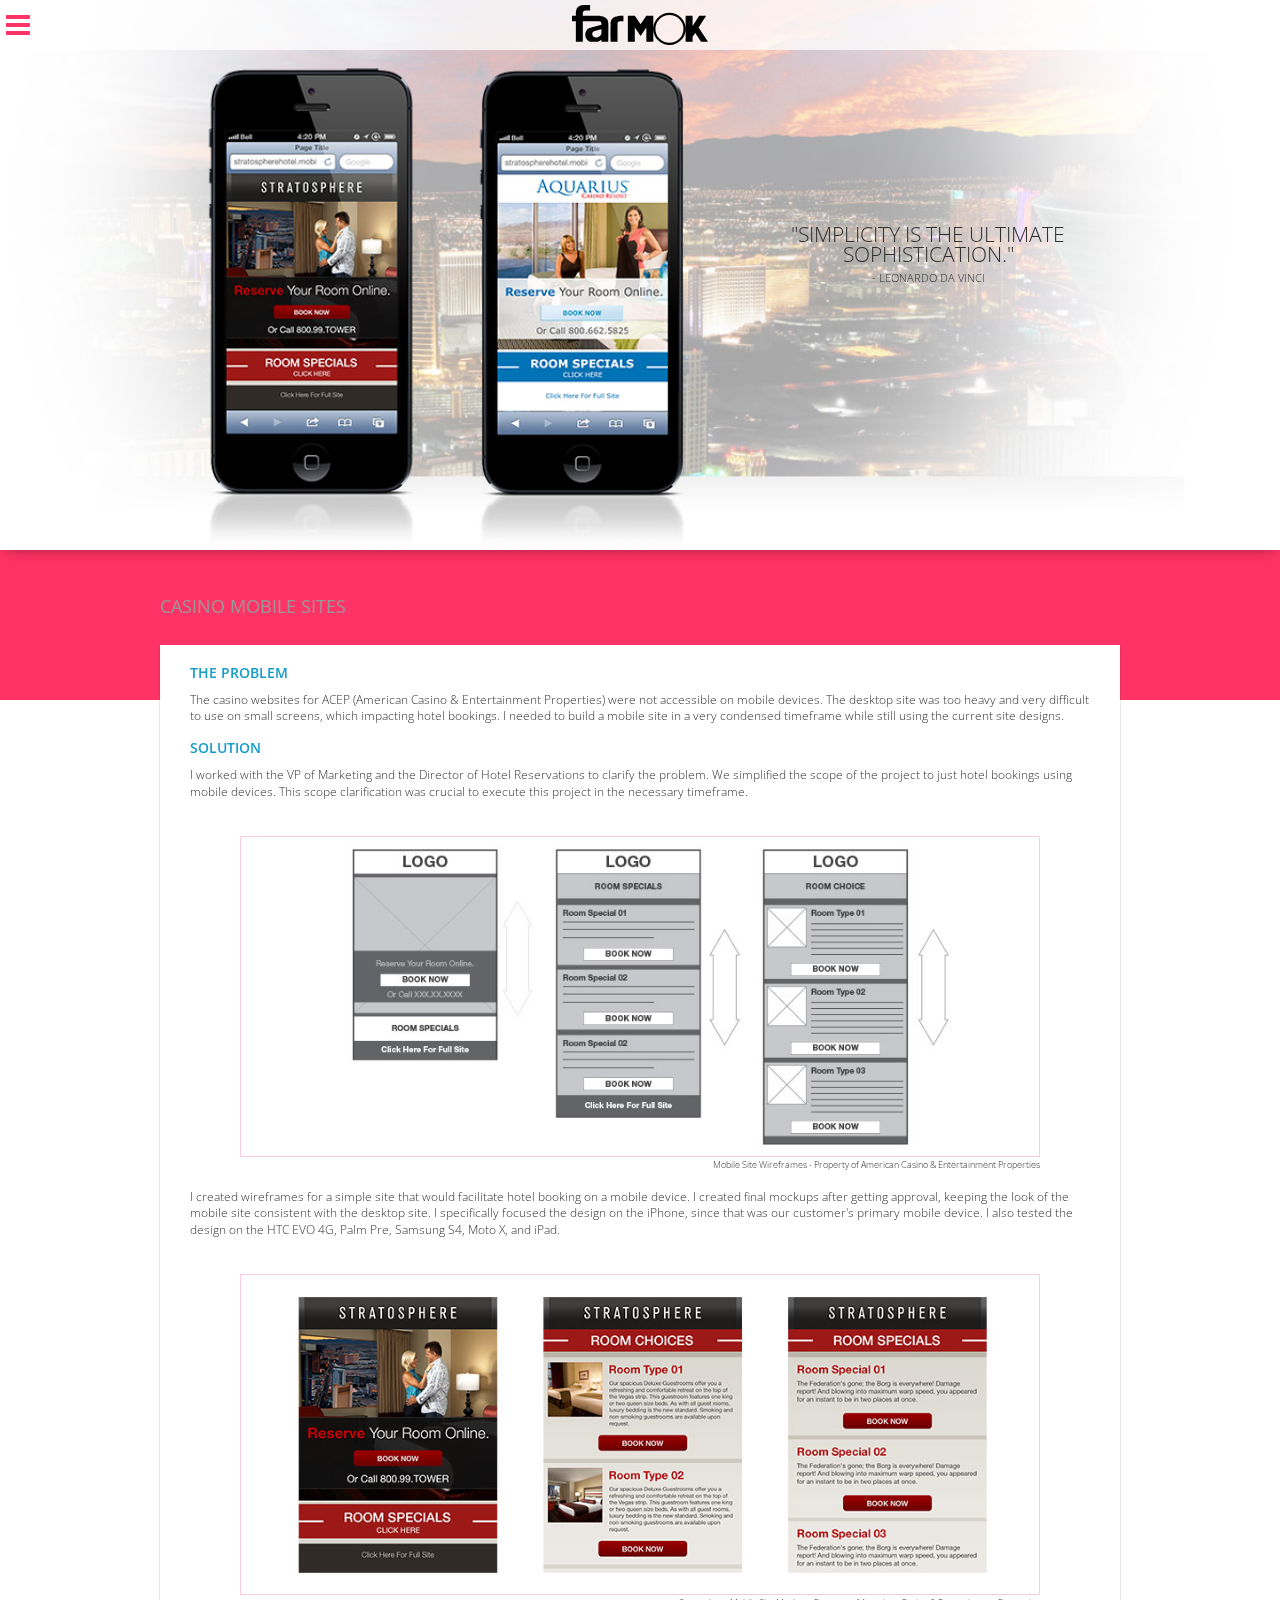
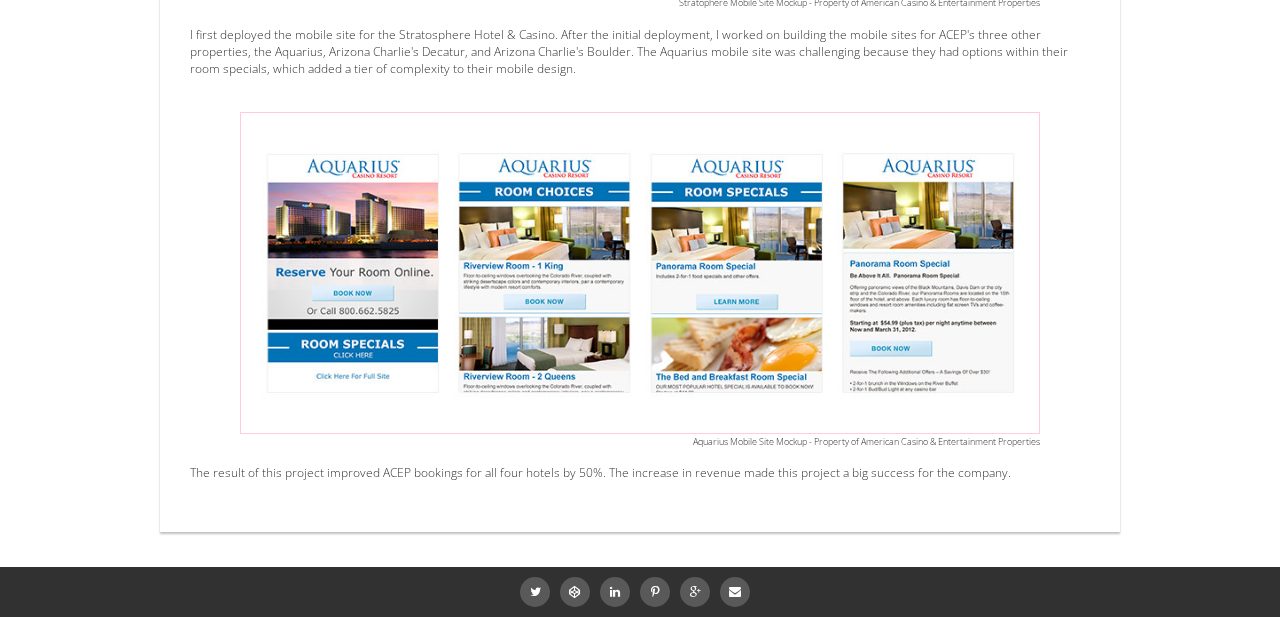
<file: development/casino-mobile-sites.html>
<!doctype html>

<html lang="en">
<head>
 <meta charset="utf-8">

 <title>farmok</title>
 <meta name="description" content="Farid Mokraoui - UX designer with a passion for solving problems for the user. Dive into some of his favorite projects.">
 <meta name="keyword" content="Farid Mokraoui, UX designer, user experience designer">
 <meta name="author" content="Farid Mokraoui">
 <meta name="viewport" content="width=device-width,initial-scale=1">
 <meta name="google-site-verification" content="ZB8XSSawQGYLpyd__YlHVNiTLILmZvu4VF9gDYVY6fQ" />

 <link rel="stylesheet" href="css/style.css">
 <link rel="stylesheet" href="css/font-awesome.css">
 <link href='http://fonts.googleapis.com/css?family=Open+Sans:400,300,600' rel='stylesheet' type='text/css'>

 <script type="application/ld+json">
  {
   "@context": "http://schema.org",
   "@type": "Organization",
   "url": "http://www.farmok.com",
   "logo": "http://www.farmok.com/images/farmok.png"
  }
 </script>

 <!--[if lt IE 9]>
  <script type="text/javascript">
   document.createElement('header');
   document.createElement('nav');
   document.createElement('section');
   document.createElement('article');
   document.createElement('aside');
   document.createElement('footer');
  </script>
 <![endif]-->

</head>

<body>

 <input id='navigation' type="checkbox">
 <label for="navigation"></label>

 <div class='overlay'></div>
 <div id='farmok'>
  <header>
   <div class='logo'><a href="index.html"><img src="images/farmok.svg"></a></div>
  </header>
   


  <section class='project-hero' rel="project-casino-mobile-site">
   <div class='headline-container'>
     <div class='hero-headline'>
     	<h1>"Simplicity is the ultimate sophistication."<br><span> - leonardo da vinci</span></h1>
     </div>
   </div>
   

  </section>


  <section class='content'>
   <div class='project-title'>
    <h2 class='dark'>Casino Mobile Sites</h2>
   </div>
   <div class='projects'>
    <div class="details">
     <h3>The Problem</h3>
     <p>
      The casino websites for ACEP (American Casino &amp; Entertainment Properties) were not accessible on mobile devices. The desktop site was too heavy and very difficult to use on small screens, which impacting hotel bookings. I needed to build a mobile site in a very condensed timeframe while still using the current site designs.
     </p>

     <h3>Solution</h3>
     <p>
      I worked with the VP of Marketing and the Director of Hotel Reservations to clarify the problem. We simplified the scope of the project to just hotel bookings using mobile devices. This scope clarification was crucial to execute this project in the necessary timeframe.
     </p>

     <figure><img src="images/casino-mobile-site/cms-wireframe-01.jpg"></figure>
     <figcaption>Mobile Site Wireframes - Property of American Casino &amp; Entertainment Properties</figcaption>

     <p>
      I created wireframes for a simple site that would facilitate hotel booking on a mobile device. I created final mockups after getting approval, keeping the look of the mobile site consistent with the desktop site. I specifically focused the design on the iPhone, since that was our customer's primary mobile device. I also tested the design on the HTC EVO 4G, Palm Pre, Samsung S4, Moto X, and iPad.
     </p>

     <figure><img src="images/casino-mobile-site/cms-str-mockup-01.jpg"></figure>
     <figcaption>Stratophere Mobile Site Mockup - Property of American Casino &amp; Entertainment Properties</figcaption>

     <p>
      I first deployed the mobile site for the Stratosphere Hotel &amp; Casino. After the initial deployment, I worked on building the mobile sites for ACEP's three other properties, the Aquarius, Arizona Charlie's Decatur, and Arizona Charlie's Boulder. The Aquarius mobile site was challenging because they had options within their room specials, which added a tier of complexity to their mobile design.
     </p>

     <figure><img src="images/casino-mobile-site/cms-aqu-mockup-01.jpg"></figure>
     <figcaption>Aquarius Mobile Site Mockup - Property of American Casino &amp; Entertainment Properties</figcaption>

     <p>
      The result of this project improved ACEP bookings for all four hotels by 50%.  The increase in revenue made this project a big success for the company.
     </p>
    </div>

   </div>
  </section>
  <footer>
   <div class='social'>
    <ul itemscope itemtype="http://schema.org/Organization">
      <a itemprop="sameAs" href="http://twitter.com/farmok" target="blank"><li class='social-icon twitter'></li></a>
      <a itemprop="sameAs" href="http://codepen.io/farmok/" target="blank"><li class='social-icon codepen'></li></a>
      <a itemprop="sameAs" href="http://www.linkedin.com/in/farmok" target="blank"><li class='social-icon linkedin'></li></a>
      <a itemprop="sameAs" href="https://www.pinterest.com/farmok/" target="blank"><li class='social-icon pinterest'></li></a>
      <a itemprop="sameAs" href="https://www.google.com/+faridmokraoui" target="blank"><li class='social-icon google'></li></a>
      <a itemprop="sameAs" href="mailto:farmok@gmail.com" target="blank"><li class='social-icon email'></li></a>
    </ul>
   </div>
  </footer>
 </div>



 <div id='menu'>
  <ul class='nav'>
   <li class='nav-title'>Projects</li>

   <a href="account-snapshot.html"><li class='primary'>Account Snapshot</li></a>
   <a href="holiday-central.html"><li class='primary'>Holiday Central</li></a>
   <a href="aceplay-app.html"><li class='primary'>ace | PLAY app</li></a>
   <a href="shop-groceries.html"><li class='primary'>Shop Groceries</li></a>
   <a href="casino-mobile-sites.html"><li class='primary'>Casino Mobile Sites</li></a>

   <li class='nav-title'>Me</li>

   <a href="about.html"><li class='primary'>About Me</li></a>
  </ul>
  <br><br><br>
 </div>
</body>
</file>
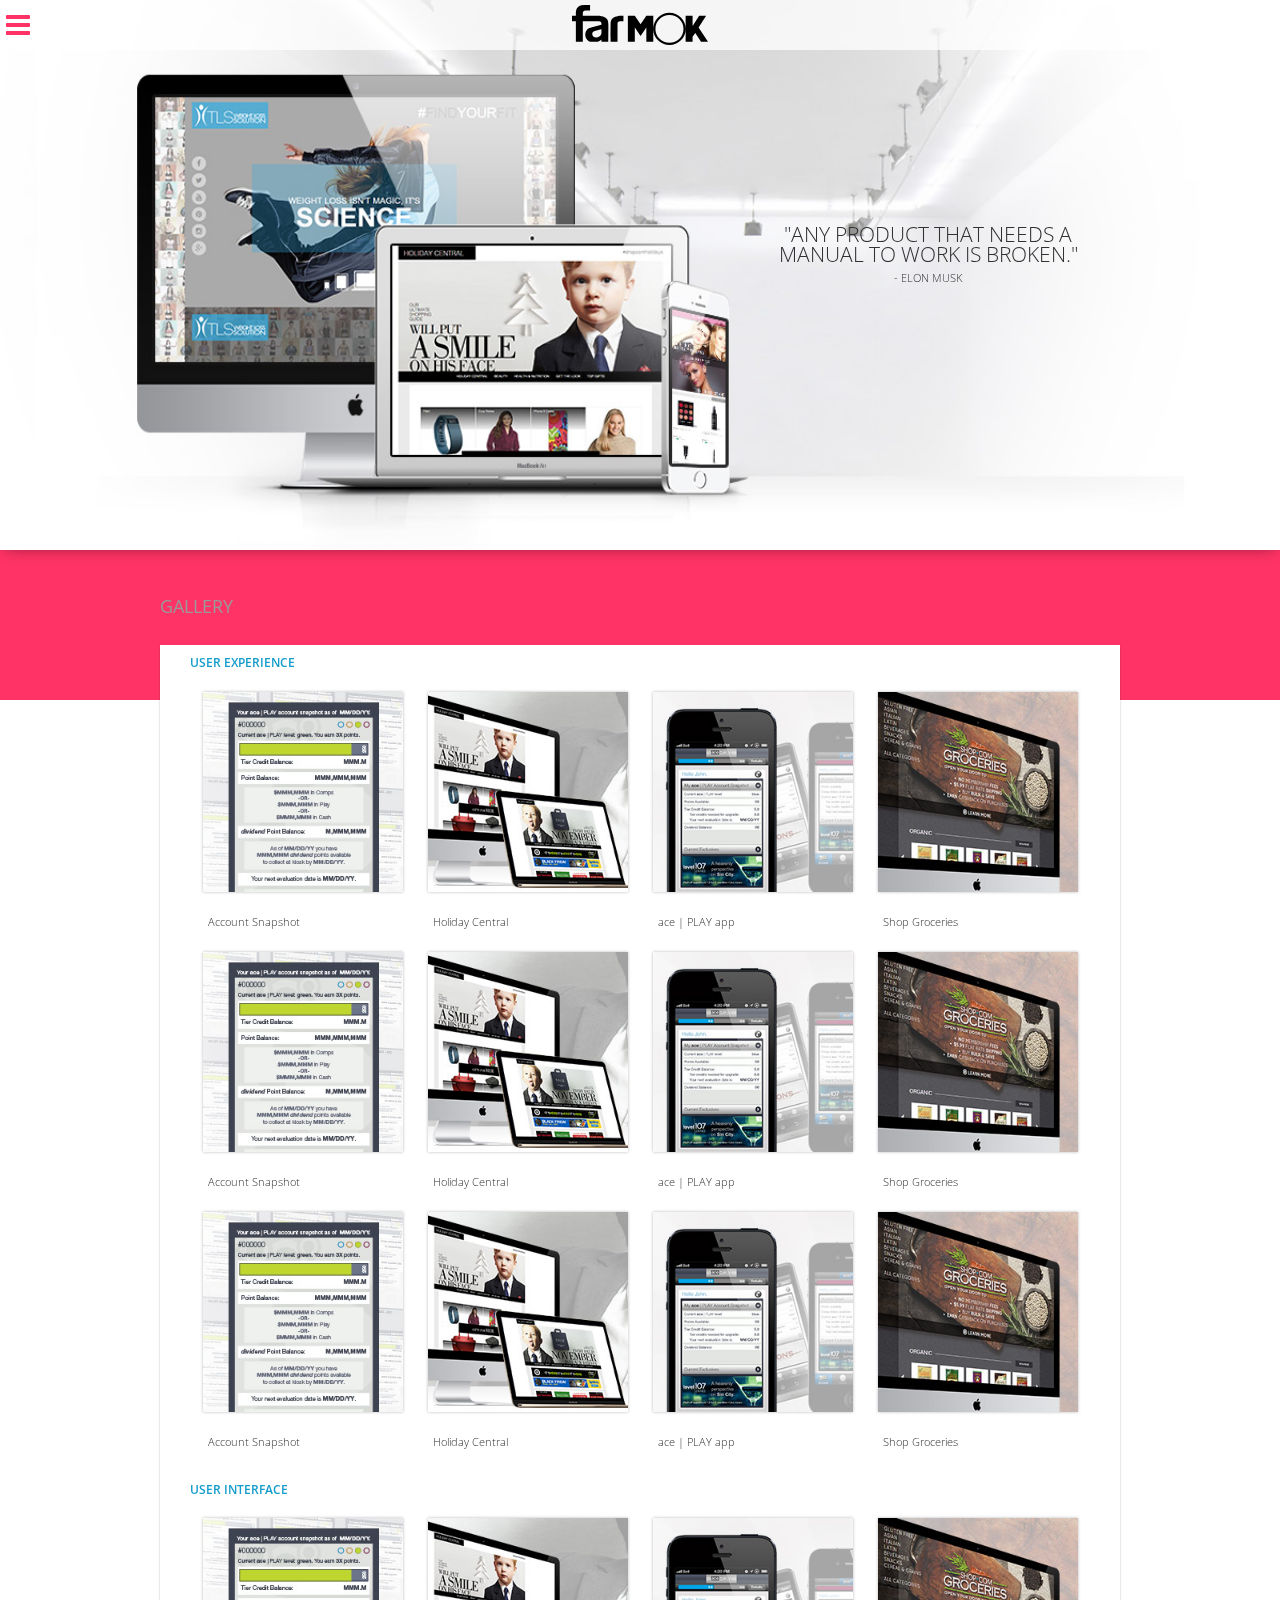
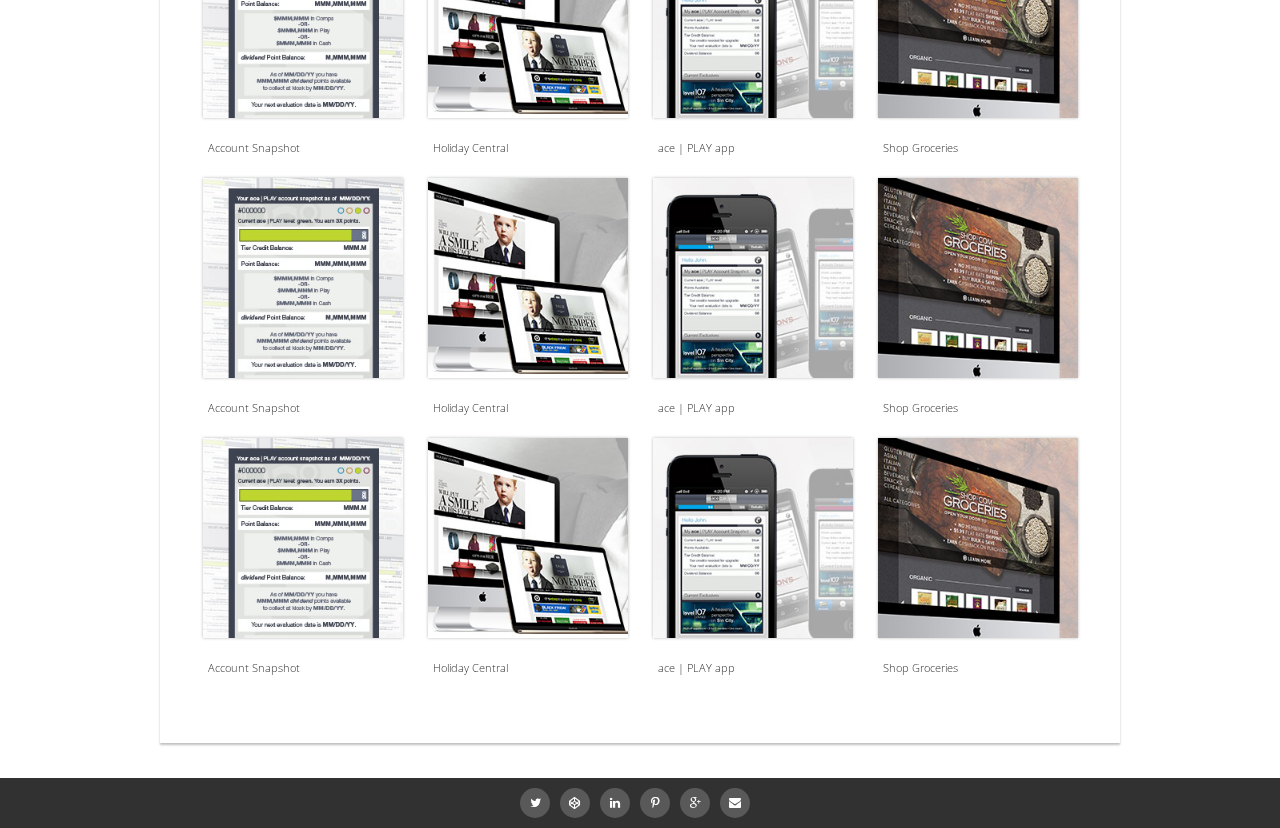
<file: development/gallery.html>
<!doctype html>

<html lang="en">
<head>
 <meta charset="utf-8">

 <title>Farid Mokraoui</title>
 <meta name="description" content="Farid Mokraoui - UX(User Experience) designer with a passion for solving problems for the user. Dive into some of his favorite projects.">
 <meta name="keyword" content="Farid Mokraoui, UX designer, User Experience designer">
 <meta name="author" content="Farid Mokraoui">
 <meta name="viewport" content="width=device-width,initial-scale=1">
 <meta name="google-site-verification" content="ZB8XSSawQGYLpyd__YlHVNiTLILmZvu4VF9gDYVY6fQ" />

 <script type="application/ld+json">
  {
   "@context": "http://schema.org",
   "@type": "Organization",
   "url": "http://www.farmok.com",
   "logo": "http://www.farmok.com/images/farmok.png"
  }
 </script>

 <link rel="stylesheet" href="css/style.css">
 <link rel="stylesheet" href="css/font-awesome.css">
 <link href='http://fonts.googleapis.com/css?family=Open+Sans:400,300,600' rel='stylesheet' type='text/css'>

 

 <script src="https://ajax.googleapis.com/ajax/libs/jquery/1.11.3/jquery.min.js"></script>

 <!--[if lt IE 9]>
  <script type="text/javascript">
   document.createElement('header');
   document.createElement('nav');
   document.createElement('section');
   document.createElement('article');
   document.createElement('aside');
   document.createElement('footer');
  </script>
 <![endif]-->

</head>

<input id='navigation' type="checkbox">
<label for="navigation"></label>

<!-- <input id='social-nav' type="checkbox">
<label for="social-nav"></label> -->

<div class='overlay'></div>
<div id='farmok'>
 <header>
  <div class='logo'><a href="index.html"><img src="images/farmok.svg"></a></div>
 </header>
  


 <section class='project-hero' rel="gallery">
  <div class='headline-container'>
    <div class='hero-headline'>
    	<h1>"Any product that needs a manual to work is broken."<br><span> - elon musk</span></h1>
    </div>
    <!-- The best ideas start as conversations. -->
  </div>
  

 </section>


 <section class='content'>
  <div class='project-title'>
   <h2 class='dark'>Gallery</h2>
  </div>
  <div class='gallery'>
  	<a name="ux"></a>
  	<h3>User Experience</h3>
   <ul class='gallery-group'>
    <li class='gallery-display'>
     <figure class='gallery-display-image'>
      <img src="images/project-01.jpg">
     </figure>
     <fig-caption class='gallery-display-name'><a href="account-snapshot.html">Account Snapshot</a></fig-caption>
    </li> 
    <li class='gallery-display'>
     <figure class='gallery-display-image'>
      <img src="images/project-02.jpg">
     </figure>
     <fig-caption class='gallery-display-name'><a href="holiday-central.html">Holiday Central</a></fig-caption>
    </li>
    <li class='gallery-display'>
     <figure class='gallery-display-image'>
      <img src="images/project-03.jpg">
     </figure>
     <fig-caption class='gallery-display-name'><a href="aceplay-app.html">ace | PLAY app</a></fig-caption>
    </li>
    <li class='gallery-display'>
     <figure class='gallery-display-image'>
      <img src="images/project-04.jpg">
     </figure>
     <fig-caption class='gallery-display-name'><a href="shop-groceries.html">Shop Groceries</a></fig-caption>
    </li>

    <li class='gallery-display'>
     <figure class='gallery-display-image'>
      <img src="images/project-01.jpg">
     </figure>
     <fig-caption class='gallery-display-name'><a href="account-snapshot.html">Account Snapshot</a></fig-caption>
    </li> 
    <li class='gallery-display'>
     <figure class='gallery-display-image'>
      <img src="images/project-02.jpg">
     </figure>
     <fig-caption class='gallery-display-name'><a href="holiday-central.html">Holiday Central</a></fig-caption>
    </li>
    <li class='gallery-display'>
     <figure class='gallery-display-image'>
      <img src="images/project-03.jpg">
     </figure>
     <fig-caption class='gallery-display-name'><a href="aceplay-app.html">ace | PLAY app</a></fig-caption>
    </li>
    <li class='gallery-display'>
     <figure class='gallery-display-image'>
      <img src="images/project-04.jpg">
     </figure>
     <fig-caption class='gallery-display-name'><a href="shop-groceries.html">Shop Groceries</a></fig-caption>
    </li>

    <li class='gallery-display'>
     <figure class='gallery-display-image'>
      <img src="images/project-01.jpg">
     </figure>
     <fig-caption class='gallery-display-name'><a href="account-snapshot.html">Account Snapshot</a></fig-caption>
    </li> 
    <li class='gallery-display'>
     <figure class='gallery-display-image'>
      <img src="images/project-02.jpg">
     </figure>
     <fig-caption class='gallery-display-name'><a href="holiday-central.html">Holiday Central</a></fig-caption>
    </li>
    <li class='gallery-display'>
     <figure class='gallery-display-image'>
      <img src="images/project-03.jpg">
     </figure>
     <fig-caption class='gallery-display-name'><a href="aceplay-app.html">ace | PLAY app</a></fig-caption>
    </li>
    <li class='gallery-display'>
     <figure class='gallery-display-image'>
      <img src="images/project-04.jpg">
     </figure>
     <fig-caption class='gallery-display-name'><a href="shop-groceries.html">Shop Groceries</a></fig-caption>
    </li>  
   </ul>
   <a name="ui"></a>
   <h3>User Interface</h3>
   <ul class='gallery-group'>
    <li class='gallery-display'>
     <figure class='gallery-display-image'>
      <img src="images/project-01.jpg">
     </figure>
     <fig-caption class='gallery-display-name'><a href="account-snapshot.html">Account Snapshot</a></fig-caption>
    </li> 
    <li class='gallery-display'>
     <figure class='gallery-display-image'>
      <img src="images/project-02.jpg">
     </figure>
     <fig-caption class='gallery-display-name'><a href="holiday-central.html">Holiday Central</a></fig-caption>
    </li>
    <li class='gallery-display'>
     <figure class='gallery-display-image'>
      <img src="images/project-03.jpg">
     </figure>
     <fig-caption class='gallery-display-name'><a href="aceplay-app.html">ace | PLAY app</a></fig-caption>
    </li>
    <li class='gallery-display'>
     <figure class='gallery-display-image'>
      <img src="images/project-04.jpg">
     </figure>
     <fig-caption class='gallery-display-name'><a href="shop-groceries.html">Shop Groceries</a></fig-caption>
    </li>

    <li class='gallery-display'>
     <figure class='gallery-display-image'>
      <img src="images/project-01.jpg">
     </figure>
     <fig-caption class='gallery-display-name'><a href="account-snapshot.html">Account Snapshot</a></fig-caption>
    </li> 
    <li class='gallery-display'>
     <figure class='gallery-display-image'>
      <img src="images/project-02.jpg">
     </figure>
     <fig-caption class='gallery-display-name'><a href="holiday-central.html">Holiday Central</a></fig-caption>
    </li>
    <li class='gallery-display'>
     <figure class='gallery-display-image'>
      <img src="images/project-03.jpg">
     </figure>
     <fig-caption class='gallery-display-name'><a href="aceplay-app.html">ace | PLAY app</a></fig-caption>
    </li>
    <li class='gallery-display'>
     <figure class='gallery-display-image'>
      <img src="images/project-04.jpg">
     </figure>
     <fig-caption class='gallery-display-name'><a href="shop-groceries.html">Shop Groceries</a></fig-caption>
    </li>

    <li class='gallery-display'>
     <figure class='gallery-display-image'>
      <img src="images/project-01.jpg">
     </figure>
     <fig-caption class='gallery-display-name'><a href="account-snapshot.html">Account Snapshot</a></fig-caption>
    </li> 
    <li class='gallery-display'>
     <figure class='gallery-display-image'>
      <img src="images/project-02.jpg">
     </figure>
     <fig-caption class='gallery-display-name'><a href="holiday-central.html">Holiday Central</a></fig-caption>
    </li>
    <li class='gallery-display'>
     <figure class='gallery-display-image'>
      <img src="images/project-03.jpg">
     </figure>
     <fig-caption class='gallery-display-name'><a href="aceplay-app.html">ace | PLAY app</a></fig-caption>
    </li>
    <li class='gallery-display'>
     <figure class='gallery-display-image'>
      <img src="images/project-04.jpg">
     </figure>
     <fig-caption class='gallery-display-name'><a href="shop-groceries.html">Shop Groceries</a></fig-caption>
    </li>  
   </ul>
  </div>
 </section>
 <footer>
  <div class='social'>
   <ul>
     <a href="http://twitter.com/farmok" target="blank"><li class='social-icon twitter'></li></a>
     <a href="http://codepen.io/farmok/" target="blank"><li class='social-icon codepen'></li></a>
     <a href="http://www.linkedin.com/in/farmok" target="blank"><li class='social-icon linkedin'></li></a>
     <a href="https://www.pinterest.com/farmok/" target="blank"><li class='social-icon pinterest'></li></a>
     <a href="https://www.google.com/+faridmokraoui" target="blank"><li class='social-icon google'></li></a>
     <a href="mailto:farmok@gmail.com" target="blank"><li class='social-icon email'></li></a>
   </ul>
  </div>
 </footer>
</div>



<div id='menu'>
 <ul class='nav'>
  <li class='nav-title'>Projects</li>

  <a href="project.html"><li class='primary'>Science of TLS</li></a>
  <a href="project.html"><li class='primary'>Holiday Central</li></a>
  <a href="project.html"><li class='primary'>Shop Groceries</li></a>
  <a href="project.html"><li class='primary'>Account Snapshot</li></a>
  <a href="project.html"><li class='primary'>Booking Engine</li></a>
  <a href="project.html"><li class='primary'>Casino Mobile Sites</li></a>
  <a href="project.html"><li class='primary'>ace | PLAY app</li></a>

  <li class='nav-title'>Gallery</li>

  <a href="gallery.html"><li class='primary'>UX/UI</li></a>

  <li class='nav-title'>Me</li>

  <a href=""><li class='primary'>About Me</li></a>
 </ul>
 <br><br><br>
</div>

<div id="modal">
	<h2>TEST</h2>
</div>

<script type="text/javascript">
	var $content = $('#modal').detach();

	$('#share').on('click', function() {modal.open({$content});
});

</script>
<!-- <div id='social'>
 <ul class='nav'>
  <li class='primary cat-1' tabindex='1'>Social</li>
  <li class='primary cat-2' tabindex='2'>Social</li>
  <li class='primary cat-3' tabindex='3'>Social</li>
  <li class='primary cat-4' tabindex='4'>Social</li>
 </ul>
</div> -->
</file>
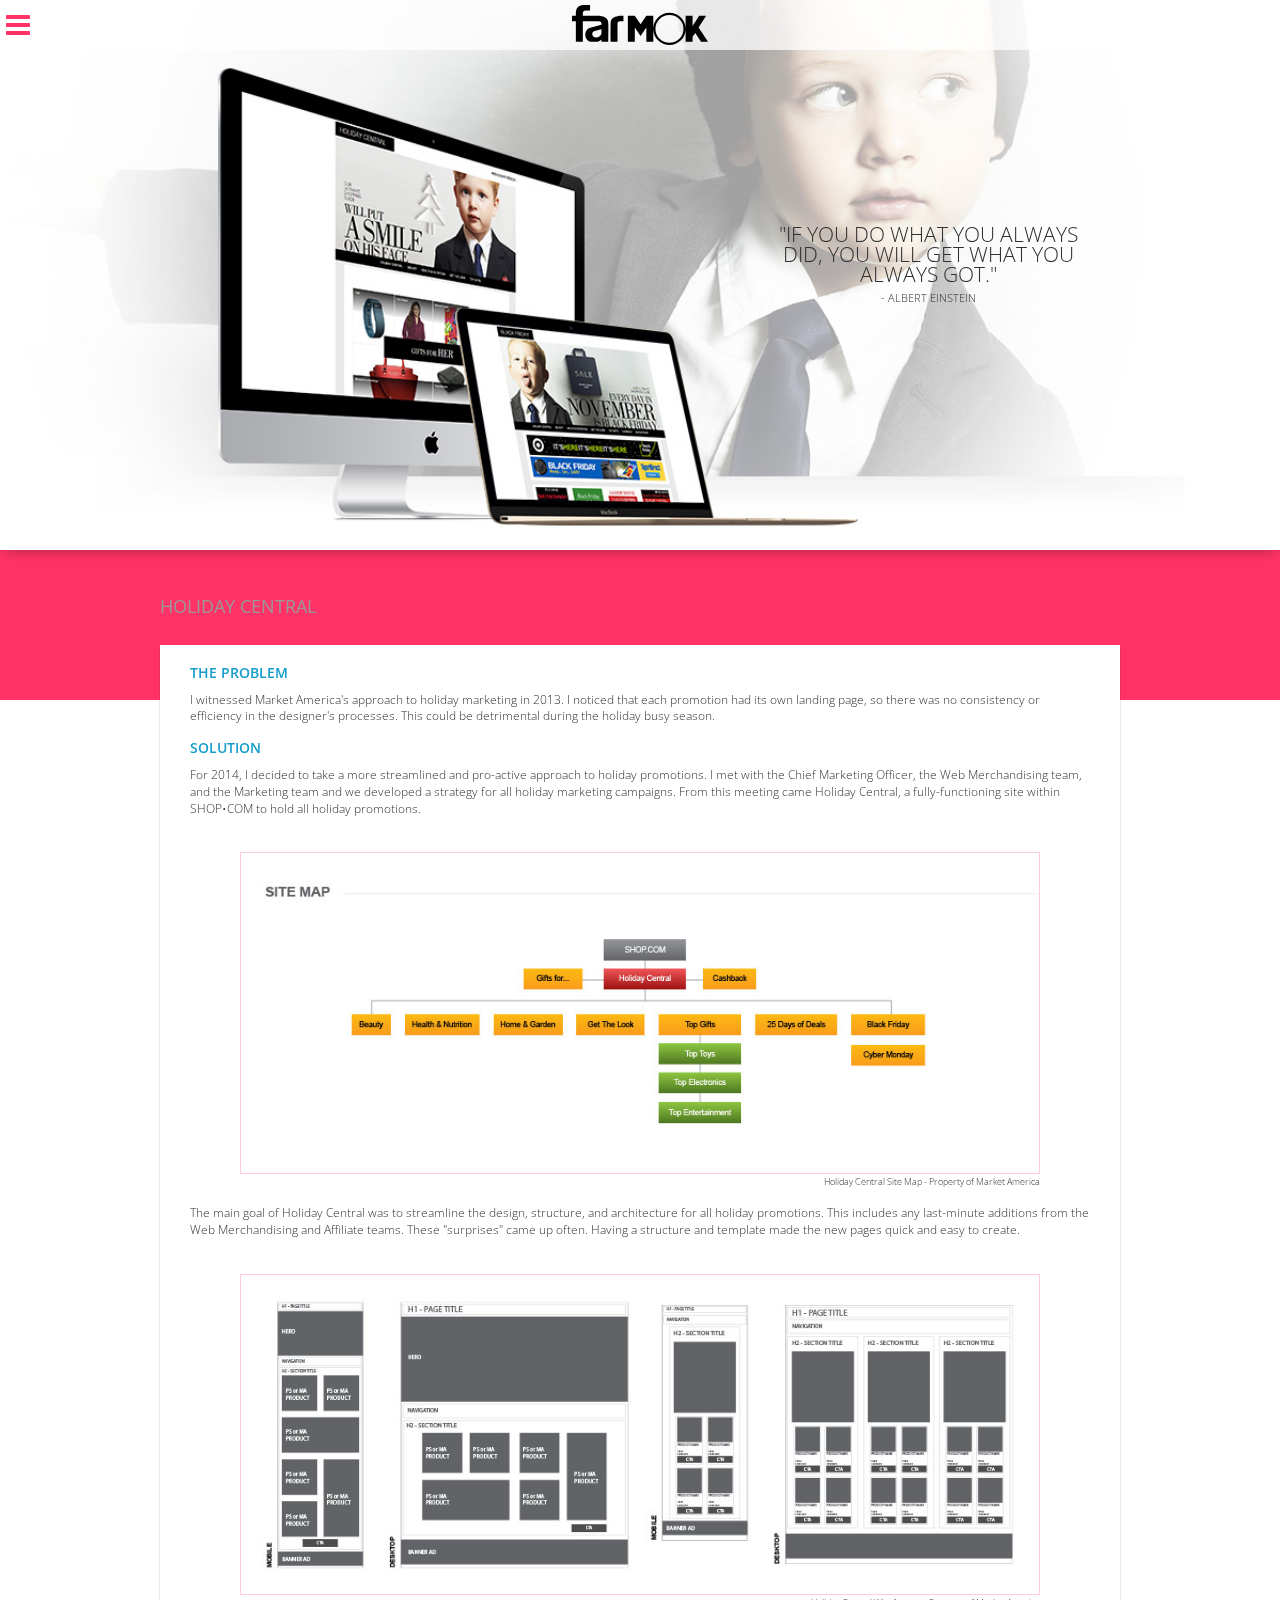
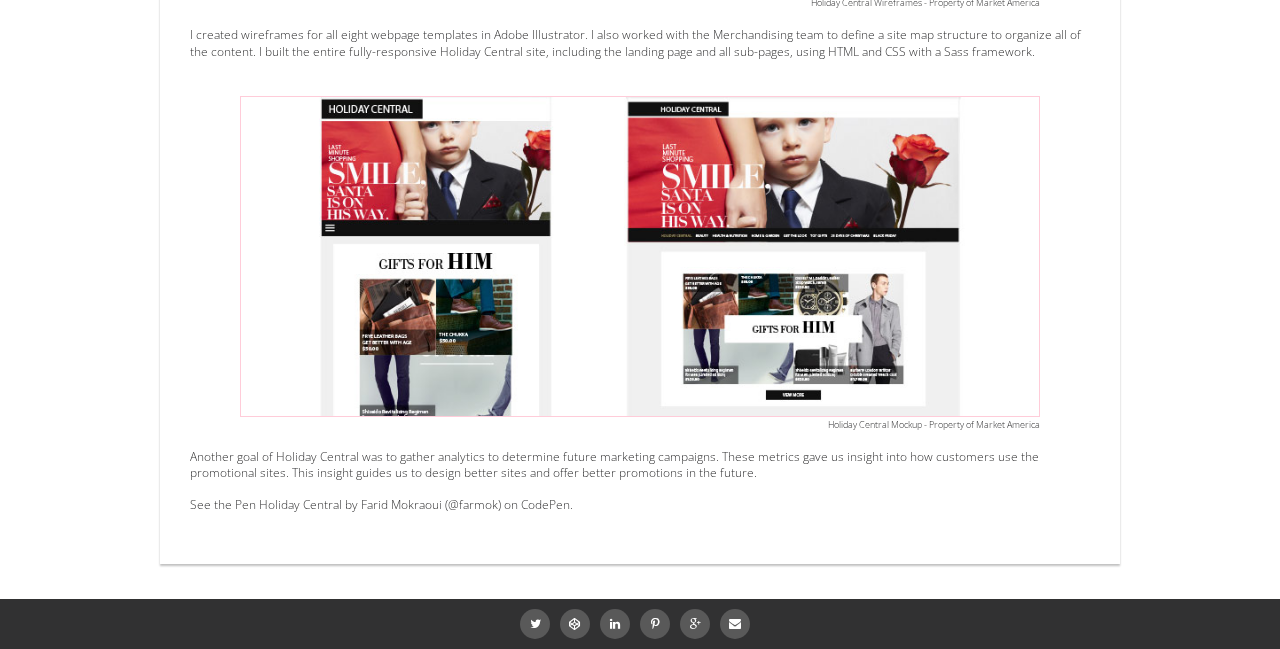
<file: development/holiday-central.html>
<!doctype html>

<html lang="en">
<head>
 <meta charset="utf-8">

 <title>farmok</title>
 <meta name="description" content="Farid Mokraoui - UX designer with a passion for solving problems for the user. Dive into some of his favorite projects.">
 <meta name="keyword" content="Farid Mokraoui, UX designer, user experience designer">
 <meta name="author" content="Farid Mokraoui">
 <meta name="viewport" content="width=device-width,initial-scale=1">
 <meta name="google-site-verification" content="ZB8XSSawQGYLpyd__YlHVNiTLILmZvu4VF9gDYVY6fQ" />

 <link rel="stylesheet" href="css/style.css">
 <link rel="stylesheet" href="css/font-awesome.css">
 <link href='http://fonts.googleapis.com/css?family=Open+Sans:400,300,600' rel='stylesheet' type='text/css'>

 <script type="application/ld+json">
  {
   "@context": "http://schema.org",
   "@type": "Organization",
   "url": "http://www.farmok.com",
   "logo": "http://www.farmok.com/images/farmok.png"
  }
 </script>

 <!--[if lt IE 9]>
  <script type="text/javascript">
   document.createElement('header');
   document.createElement('nav');
   document.createElement('section');
   document.createElement('article');
   document.createElement('aside');
   document.createElement('footer');
  </script>
 <![endif]-->

</head>

<body>

 <input id='navigation' type="checkbox">
 <label for="navigation"></label>

 <div class='overlay'></div>
 <div id='farmok'>
  <header>
   <div class='logo'><a href="index.html"><img src="images/farmok.svg"></a></div>
  </header>
   


  <section class='project-hero' rel="project-holiday-central">
   <div class='headline-container'>
     <div class='hero-headline'>
     	<h1>"If you do what you always did, you will get what you always got."<br><span> - albert einstein</span></h1>
     </div>
   </div>
   

  </section>


  <section class='content'>
   <div class='project-title'>
    <h2 class='dark'>Holiday Central</h2>
   </div>
   <div class='projects'>
    <div class="details">
     <h3>The Problem</h3>
     <p>
      I witnessed Market America's approach to holiday marketing in 2013. I noticed that each promotion had its own landing page, so there was no consistency or efficiency in the designer's processes. This could be detrimental during the holiday busy season.
     </p>

     <h3>Solution</h3>
     <p>
      For 2014, I decided to take a more streamlined and pro-active approach to holiday promotions. I met with the Chief Marketing Officer, the Web Merchandising team, and the Marketing team and we developed a strategy for all holiday marketing campaigns. From this meeting came Holiday Central, a fully-functioning site within SHOP&bull;COM to hold all holiday promotions.
     </p>

     <figure><img src="images/holiday-central/hc-site-map.jpg"></figure>
     <figcaption>Holiday Central Site Map - Property of Market America</figcaption>

     <p>
      The main goal of Holiday Central was to streamline the design, structure, and architecture for all holiday promotions. This includes any last-minute additions from the Web Merchandising and Affiliate teams. These "surprises" came up often. Having a structure and template made the new pages quick and easy to create.
     </p>

     <figure><img src="images/holiday-central/hc-wireframe.jpg"></figure>
     <figcaption>Holiday Central Wireframes - Property of Market America</figcaption>

     <p>
      I created wireframes for all eight webpage templates in Adobe Illustrator. I also worked with the Merchandising team to define a site map structure to organize all of the content. I built the entire fully-responsive Holiday Central site, including the landing page and all sub-pages, using HTML and CSS with a Sass framework.
     </p>

     <figure><img src="images/holiday-central/hc-mockup.jpg"></figure>
     <figcaption>Holiday Central Mockup - Property of Market America</figcaption>

     <p>
      Another goal of Holiday Central was to gather analytics to determine future marketing campaigns. These metrics gave us insight into how customers use the promotional sites. This insight guides us to design better sites and offer better promotions in the future.
     </p>

     <p data-height="400" data-theme-id="13369" data-slug-hash="embXXG" data-default-tab="result" data-user="farmok" class='codepen'>See the Pen <a href='http://codepen.io/farmok/pen/embXXG/'>Holiday Central</a> by Farid Mokraoui (<a href='http://codepen.io/farmok'>@farmok</a>) on <a href='http://codepen.io'>CodePen</a>.</p><script async src="http://assets.codepen.io/assets/embed/ei.js"></script>
    </div>

   </div>
  </section>
  <footer>
   <div class='social'>
    <ul itemscope itemtype="http://schema.org/Organization">
      <a itemprop="sameAs" href="http://twitter.com/farmok" target="blank"><li class='social-icon twitter'></li></a>
      <a itemprop="sameAs" href="http://codepen.io/farmok/" target="blank"><li class='social-icon codepen'></li></a>
      <a itemprop="sameAs" href="http://www.linkedin.com/in/farmok" target="blank"><li class='social-icon linkedin'></li></a>
      <a itemprop="sameAs" href="https://www.pinterest.com/farmok/" target="blank"><li class='social-icon pinterest'></li></a>
      <a itemprop="sameAs" href="https://www.google.com/+faridmokraoui" target="blank"><li class='social-icon google'></li></a>
      <a itemprop="sameAs" href="mailto:farmok@gmail.com" target="blank"><li class='social-icon email'></li></a>
    </ul>
   </div>
  </footer>
 </div>



 <div id='menu'>
  <ul class='nav'>
   <li class='nav-title'>Projects</li>

   <a href="account-snapshot.html"><li class='primary'>Account Snapshot</li></a>
   <a href="holiday-central.html"><li class='primary'>Holiday Central</li></a>
   <a href="aceplay-app.html"><li class='primary'>ace | PLAY app</li></a>
   <a href="shop-groceries.html"><li class='primary'>Shop Groceries</li></a>
   <a href="casino-mobile-sites.html"><li class='primary'>Casino Mobile Sites</li></a>

   <li class='nav-title'>Me</li>

   <a href="about.html"><li class='primary'>About Me</li></a>
  </ul>
  <br><br><br>
 </div>
</body>
</file>
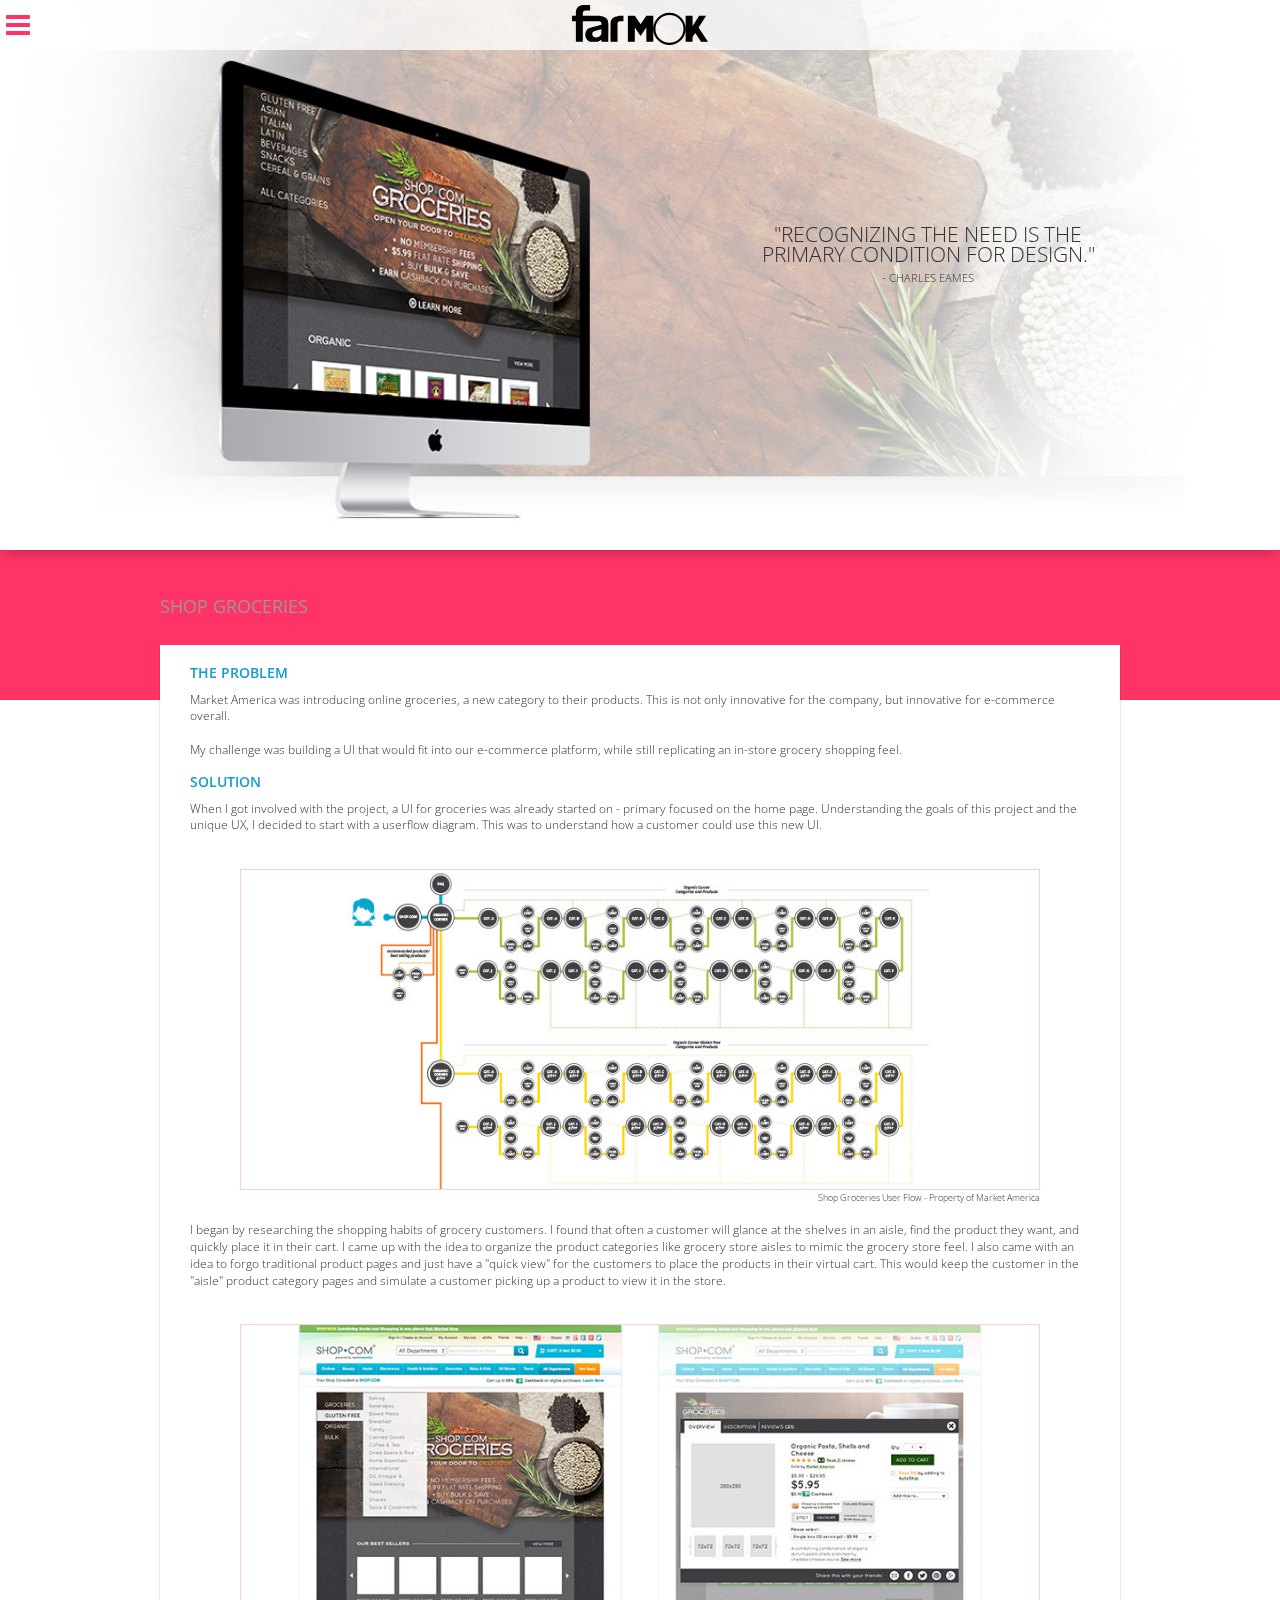
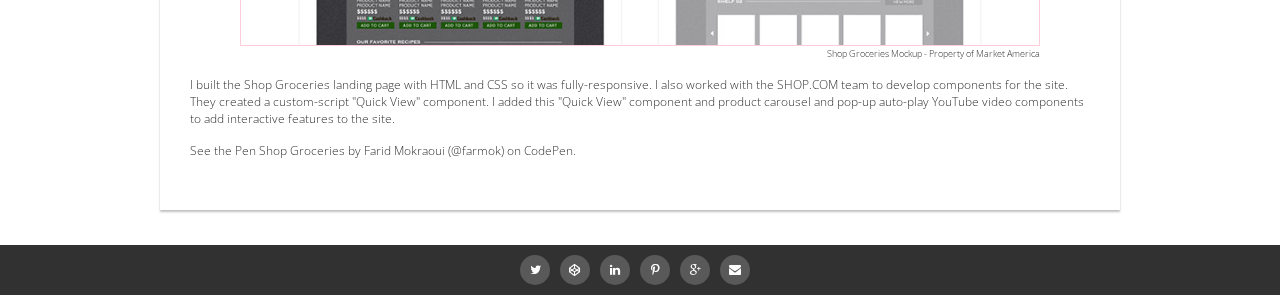
<file: development/shop-groceries.html>
<!doctype html>

<html lang="en">
<head>
 <meta charset="utf-8">

 <title>farmok</title>
 <meta name="description" content="Farid Mokraoui - UX designer with a passion for solving problems for the user. Dive into some of his favorite projects.">
 <meta name="keyword" content="Farid Mokraoui, UX designer, user experience designer">
 <meta name="author" content="Farid Mokraoui">
 <meta name="viewport" content="width=device-width,initial-scale=1">
 <meta name="google-site-verification" content="ZB8XSSawQGYLpyd__YlHVNiTLILmZvu4VF9gDYVY6fQ" />

 <link rel="stylesheet" href="css/style.css">
 <link rel="stylesheet" href="css/font-awesome.css">
 <link href='http://fonts.googleapis.com/css?family=Open+Sans:400,300,600' rel='stylesheet' type='text/css'>

 <script type="application/ld+json">
  {
   "@context": "http://schema.org",
   "@type": "Organization",
   "url": "http://www.farmok.com",
   "logo": "http://www.farmok.com/images/farmok.png"
  }
 </script>

 <!--[if lt IE 9]>
  <script type="text/javascript">
   document.createElement('header');
   document.createElement('nav');
   document.createElement('section');
   document.createElement('article');
   document.createElement('aside');
   document.createElement('footer');
  </script>
 <![endif]-->

</head>
<body>

 <input id='navigation' type="checkbox">
 <label for="navigation"></label>

 <!-- <input id='social-nav' type="checkbox">
 <label for="social-nav"></label> -->

 <div class='overlay'></div>
 <div id='farmok'>
  <header>
   <div class='logo'><a href="index.html"><img src="images/farmok.svg"></a></div>
  </header>
   


  <section class='project-hero' rel="project-shop-groceries">
   <div class='headline-container'>
     <div class='hero-headline'>
     	<h1>"Recognizing the need is the primary condition for design."<br><span> - charles eames</span></h1>
     </div>
     <!-- The best ideas start as conversations. -->
   </div>
   

  </section>


  <section class='content'>
   <div class='project-title'>
    <h2 class='dark'>Shop Groceries</h2>
   </div>
   <div class='projects'>
    <div class="details">
     <h3>The Problem</h3>
     <p>
      Market America was introducing online groceries, a new category to their products. This is not only innovative for the company, but innovative for e-commerce overall.
      <br><br>
      My challenge was building a UI that would fit into our e-commerce platform, while still replicating an in-store grocery shopping feel.
     </p>

     <h3>Solution</h3>
     <p>
      When I got involved with the project, a UI for groceries was already started on - primary focused on the home page. Understanding the goals of this project and the unique UX, I decided to start with a userflow diagram. This was to understand how a customer could use this new UI.
     </p>

     <figure><img src="images/shop-groceries/sg-user-flow-02.jpg"></figure>
     <figcaption>Shop Groceries User Flow - Property of Market America</figcaption>

     <p>
      I began by researching the shopping habits of grocery customers. I found that often a customer will glance at the shelves in an aisle, find the product they want, and quickly place it in their cart. I came up with the idea to organize the product categories like grocery store aisles to mimic the grocery store feel. I also came with an idea to forgo traditional product pages and just have a "quick view" for the customers to place the products in their virtual cart. This would keep the customer in the "aisle" product category pages and simulate a customer picking up a product to view it in the store.
     </p>

     <figure><img src="images/shop-groceries/sg-mockup-02.jpg"></figure>
     <figcaption>Shop Groceries Mockup - Property of Market America</figcaption>

     <p>
      I built the Shop Groceries landing page with HTML and CSS so it was fully-responsive. I also worked with the SHOP.COM team to develop components for the site. They created a custom-script "Quick View" component. I added this "Quick View" component and product carousel and pop-up auto-play YouTube video components to add interactive features to the site.
     </p>

     <p data-height="400" data-theme-id="13369" data-slug-hash="NPeVXO" data-default-tab="result" data-user="farmok" class='codepen'>See the Pen <a href="http://codepen.io/farmok/pen/NPeVXO/">Shop Groceries</a> by Farid Mokraoui (<a href="http://codepen.io/farmok">@farmok</a>) on <a href="http://codepen.io">CodePen</a>.</p><script type="text/javascript" async src="http://assets.codepen.io/assets/embed/ei.js"></script>
    </div>

   </div>
  </section>
  <footer>
   <div class='social'>
    <ul itemscope itemtype="http://schema.org/Organization">
      <a itemprop="sameAs" href="http://twitter.com/farmok" target="blank"><li class='social-icon twitter'></li></a>
      <a itemprop="sameAs" href="http://codepen.io/farmok/" target="blank"><li class='social-icon codepen'></li></a>
      <a itemprop="sameAs" href="http://www.linkedin.com/in/farmok" target="blank"><li class='social-icon linkedin'></li></a>
      <a itemprop="sameAs" href="https://www.pinterest.com/farmok/" target="blank"><li class='social-icon pinterest'></li></a>
      <a itemprop="sameAs" href="https://www.google.com/+faridmokraoui" target="blank"><li class='social-icon google'></li></a>
      <a itemprop="sameAs" href="mailto:farmok@gmail.com" target="blank"><li class='social-icon email'></li></a>
    </ul>
   </div>
  </footer>
 </div>



 <div id='menu'>
  <ul class='nav'>
   <li class='nav-title'>Projects</li>

   <a href="account-snapshot.html"><li class='primary'>Account Snapshot</li></a>
   <a href="holiday-central.html"><li class='primary'>Holiday Central</li></a>
   <a href="aceplay-app.html"><li class='primary'>ace | PLAY app</li></a>
   <a href="shop-groceries.html"><li class='primary'>Shop Groceries</li></a>
   <a href="casino-mobile-sites.html"><li class='primary'>Casino Mobile Sites</li></a>

   <li class='nav-title'>Me</li>

   <a href="about.html"><li class='primary'>About Me</li></a>
  </ul>
  <br><br><br>
 </div>
</body>
</file>
<file: development/css/test/style.css>
/* --- COLORS --- */
/* --- Main Colors --- */
/* --- Primary Variations --- */
/* --- Secondary Variations --- */
/* --- Tertiary Variations --- */
/* --- Social Colors --- */
/*--- main elements ---*/
body {
  background: #000;
  color: #313132;
  font: 400 14px/1.4em 'Open Sans',sans-serif;
  margin: 0;
  padding: 0; }

* {
  box-sizing: border-box;
  margin: 0;
  padding: 0;
  text-decoration: none; }

iframe {
  margin: 20px 0; }

/*--- heading styles ---*/
h1, h2, h3, h4, h5, h6 {
  text-transform: uppercase; }
  h1.dark, h2.dark, h3.dark, h4.dark, h5.dark, h6.dark {
    color: #fff; }

h1 {
  color: #fff;
  font-size: 1.25em;
  font-weight: 300;
  line-height: 1.15em; }

h2 {
  color: #999;
  font-size: 1.5em;
  font-weight: 400; }

h3 {
  color: #149dcc;
  font-size: 1.125em;
  font-weight: 600; }

h4 {
  color: #ff0998;
  font-size: .8625em;
  font-weight: 300; }

h5 {
  color: #999;
  font-size: .8625em;
  font-weight: 600; }

h6 {
  color: #313132;
  font-size: 1.125em;
  font-weight: 300; }

/*--- paragraph styles ---*/
p {
  color: #313132;
  margin: 10px 0 15px; }
  .dark p {
    color: #fff; }
  figure + p {
    margin: 25px 0; }
  h3 + p {
    margin-bottom: 25px; }

/*--- link styles ---*/
a, a:link {
  color: #313132; }

a:hover {
  color: #ff0998; }

/*--- list styles ---*/
li {
  display: inline-block;
  list-style: none; }

/*--- image styles ---*/
img {
  display: block; }

.c-clear:after {
  clear: both;
  content: '';
  display: block; }

.c-main {
  background: #fff;
  box-shadow: 0 0 10px rgba(0, 0, 0, 0.25);
  left: 0;
  min-width: 320px;
  overflow-y: auto;
  position: relative;
  top: 0;
  transition: left 0.5s linear;
  width: 100%;
  z-index: 85; }
  .c-main--is-open {
    left: 240px; }

/* --- button structure --- */
.button {
  display: inline-block;
  font-size: .75em;
  padding: .3em 4em;
  text-transform: uppercase; }
  .button .primary {
    background: #313132;
    color: #fff; }
    .button .primary:hover {
      background: #999;
      color: #fff; }

/* --- button colors on a light background --- */
.button-secondary {
  background: #ff0998;
  color: #fff; }
  .button-secondary:hover {
    background: #fff;
    color: #fff; }

.button-default {
  border: 1px solid #313132;
  color: #313132; }
  .button-default:hover {
    border: 1px solid #999;
    color: #999; }

/* --- button colors on a dark background --- */
.dark-button-primary {
  background: #fff;
  color: #313132; }
  .dark-button-primary:hover {
    background: #999;
    color: #313132; }

.dark-button-secondary {
  background: #ff0998;
  color: #fff; }
  .dark-button-secondary:hover {
    background: #fff;
    color: #fff; }

.dark-button-default {
  border: 1px solid #fff;
  color: #fff; }
  .dark-button-default:hover {
    border: 1px solid #999;
    color: #999; }

/* --- form elements --- */
label {
  color: #ff0998;
  font-size: .8675em;
  font-weight: 400;
  text-transform: uppercase; }

/* --- form input fields --- */
input {
  border: solid 1px #999;
  transition: all ease .5s; }
  input:focus {
    border: solid 1px #ff0998;
    box-shadow: 0 0 10px -5px #ff0998; }

textarea {
  border: solid 1px #999;
  transition: all ease .5s; }
  textarea:focus {
    border: solid 1px #ff0998;
    box-shadow: 0 0 10px -5px #ff0998; }

/* --- form buttons --- */
button {
  background: #ff0998;
  border: none;
  color: #fff;
  cursor: pointer;
  display: inline-block;
  font-size: .75em;
  padding: 4px 50px;
  text-transform: uppercase; }
  button:hover {
    background: #fff;
    color: #fff; }

/*--- navigation menu ---*/
.c-navigation {
  background-color: #000;
  /* Fallback Color */
  background-image: -webkit-gradient(linear, left top, left bottom, from(#737373), to(#000));
  /* Saf4+, Chrome */
  background-image: -webkit-linear-gradient(top, #737373, #000);
  /* Chrome 10+, Saf5.1+, iOS 5+ */
  background-image: -moz-linear-gradient(top, #737373, #000);
  /* FF3.6 */
  background-image: -ms-linear-gradient(top, #737373, #000);
  /* IE10 */
  background-image: -o-linear-gradient(top, #737373, #000);
  /* Opera 11.10+ */
  background-image: linear-gradient(top, #737373, #000);
  filter: progid:DXImageTransform.Microsoft.gradient(GradientType=0,StartColorStr='#737373', EndColorStr='#000');
  left: 0;
  transition: all .5s linear;
  position: fixed;
  top: 0px;
  width: 320px;
  z-index: 0; }
  .c-navigation__list {
    display: inline-block;
    float: left; }
    .c-navigation__list-item {
      border-bottom: 1px solid rgba(255, 255, 255, 0.15);
      font-size: 1em;
      font-weight: 400;
      height: 50px;
      line-height: 50px;
      padding: 0 10px;
      text-transform: uppercase;
      transition: all 0.5s ease;
      width: 320px; }
  .c-navigation__title {
    color: #fff; }
  .c-navigation__primary {
    color: #999;
    padding-left: 20px; }
    .c-navigation__primary:before {
      content: '\f0da';
      display: inline-block;
      float: right;
      font-family: FontAwesome;
      position: relative;
      right: 100px;
      transition: all 0.5s ease; }
    .c-navigation__primary:hover {
      background: rgba(86, 0, 50, 0.75);
      color: #fff; }

.c-header {
  background: rgba(255, 255, 255, 0.75);
  height: 50px;
  position: fixed;
  width: 100%;
  z-index: 999; }
  .c-header .c-logo {
    cursor: pointer;
    display: block;
    fill: #313132;
    height: 40px;
    margin: 5px;
    position: absolute;
    left: 50px;
    transition: fill 0.25s ease-out;
    width: 140px; }
    .c-header .c-logo:hover {
      fill: #ff0998; }
  .c-header .c-menu__button {
    cursor: pointer;
    height: 50px;
    position: absolute;
    top: 0;
    left: 0;
    width: 50px; }
    .c-header .c-menu__button:before {
      color: #313132;
      content: '\f0c9';
      display: inline-block;
      font: 400 28px/50px FontAwesome;
      text-align: center;
      transition: color 0.25s ease-out;
      width: 50px; }
    .c-header .c-menu__button:hover::before {
      color: #ff0998; }

footer {
  background: #313132;
  margin: 25px 0 0; }
  footer .social {
    margin: 0 auto;
    display: block;
    height: 50px;
    width: 250px; }
    footer .social ul {
      padding: 10px 0; }
      footer .social ul li {
        float: left; }
    footer .social .social-icon {
      background: #595959;
      border-radius: 50%;
      cursor: pointer;
      display: inline-block;
      height: 30px;
      margin: 0 5px;
      width: 30px; }
      footer .social .social-icon:before {
        font-family: FontAwesome; }
    footer .social .twitter:hover {
      background: #00aced; }
    footer .social .twitter:before {
      color: #fff;
      content: '\f099';
      display: block;
      line-height: 30px;
      text-align: center; }
    footer .social .linkedin:hover {
      background: #007bb6; }
    footer .social .linkedin:before {
      color: #fff;
      content: '\f0e1';
      display: block;
      line-height: 30px;
      text-align: center; }
    footer .social .pinterest:hover {
      background: #cb2027; }
    footer .social .pinterest:before {
      color: #fff;
      content: '\f231';
      display: block;
      line-height: 30px;
      text-align: center; }
    footer .social .google:hover {
      background: #dd4b39; }
    footer .social .google:before {
      color: #fff;
      content: '\f0d5';
      display: block;
      line-height: 30px;
      text-align: center; }
    footer .social .codepen:hover {
      background: #000; }
    footer .social .codepen:before {
      color: #fff;
      content: '\f1cb';
      display: block;
      line-height: 30px;
      text-align: center; }
    footer .social .email:hover {
      background: #999; }
    footer .social .email:before {
      color: #fff;
      content: '\f0e0';
      display: block;
      line-height: 30px;
      text-align: center; }

.c-hero {
  background: url("../../images/hero.jpg") no-repeat top center/cover #fff;
  box-shadow: 0 2px 15px -5px rgba(49, 49, 50, 0.5), 0 150px 0 #149dcc;
  height: 280px;
  min-width: 320px;
  position: relative;
  transition: height 0.5s ease-out;
  width: 100%; }
  @media only screen and (min-width: 640px) {
    .c-hero {
      height: 450px; } }
  @media only screen and (min-width: 960px) {
    .c-hero {
      height: 550px; } }
  .c-hero.c-project {
    box-shadow: 0 2px 15px -5px rgba(0, 0, 0, 0.5), 0 150px 0 #ff0998; }
  .c-hero.c-about {
    box-shadow: 0 2px 15px -5px rgba(0, 0, 0, 0.5), 0 150px 0 #149dcc; }
  .c-hero[rel="project-tls-science"] {
    background-image: url("../../images/tls-science.jpg"); }
  .c-hero[rel="project-holiday-central"] {
    background-image: url("../../images/holiday-central.jpg"); }
  .c-hero[rel="project-shop-groceries"] {
    background-image: url("../../images/shop-groceries.jpg"); }
  .c-hero[rel="project-account-snapshot"] {
    background-image: url("../../images/account-snapshot.jpg"); }
  .c-hero[rel="project-booking-engine"] {
    background-image: url("../../images/booking-engine.jpg"); }
  .c-hero[rel="project-casino-mobile-site"] {
    background-image: url("../../images/casino-mobile-site.jpg"); }
  .c-hero[rel="project-aceplay-app"] {
    background-image: url("../../images/aceplay-app.jpg"); }
  .c-hero[rel="about-me"] {
    background-image: url("../../images/about-me.jpg"); }
  .c-hero[rel="gallery"] {
    background-image: url("../../images/gallery.jpg"); }

.c-headline {
  height: 100%;
  margin: 0 auto;
  max-width: 960px;
  min-width: 320px;
  position: relative;
  width: 100%; }
  .c-headline__container {
    background: rgba(255, 9, 152, 0.65);
    box-shadow: 0 2px 2px rgba(49, 49, 50, 0.25);
    font-size: .75em;
    margin-top: -75px;
    padding: 10px;
    position: absolute;
    text-align: center;
    top: 50%;
    right: 10px;
    width: 50%; }
    @media screen and (min-width: 460px) {
      .c-headline__container {
        font-size: 1em;
        width: 35%; } }
    .c-headline__container > h1 span {
      font-size: .75em; }

.c-project, .c-about-me {
  margin: 5px auto;
  max-width: 1200px;
  min-width: 320px;
  padding: 10px;
  position: relative;
  width: 100%;
  z-index: 1;
  /* --- home page --- */
  /* --- home page - project pages --- */
  /* --- resume page --- */
  /* --- gallery page --- */ }
  .c-project-title, .c-about-me-title {
    margin: 5px auto 0;
    padding: 5px 0; }
  .c-project-recent, .c-project-details, .c-project-resume, .c-about-me-recent, .c-about-me-details, .c-about-me-resume {
    background: #fff;
    margin: 10px auto;
    padding: 20px 30px; }
    .c-project-recent > h3, .c-project-details > h3, .c-project-resume > h3, .c-about-me-recent > h3, .c-about-me-details > h3, .c-about-me-resume > h3 {
      margin-bottom: 10px; }
  .c-project .container, .c-about-me .container {
    max-width: 960px;
    min-width: 300px;
    width: 100%; }
    .c-project .container.shadow, .c-about-me .container.shadow {
      box-shadow: 0 2px 2px rgba(49, 49, 50, 0.25); }
  .c-project .c-project-list, .c-about-me .c-project-list {
    display: block;
    margin: 0 auto;
    max-width: 900px;
    width: 100%; }
    .c-project .c-project-list-item, .c-about-me .c-project-list-item {
      display: block;
      float: left;
      list-style: none;
      width: 100%; }
      @media screen and (min-width: 480px) {
        .c-project .c-project-list-item, .c-about-me .c-project-list-item {
          width: 50%; } }
      @media screen and (min-width: 640px) {
        .c-project .c-project-list-item, .c-about-me .c-project-list-item {
          width: 25%; } }
  .c-project .c-project-image, .c-about-me .c-project-image {
    display: block;
    margin: 10px auto;
    padding: 5px 10px;
    position: relative; }
    .c-project .c-project-image:last-child, .c-about-me .c-project-image:last-child {
      margin-bottom: 0; }
    .c-project .c-project-image.shadow, .c-project .c-project-image .shadow, .c-about-me .c-project-image.shadow, .c-about-me .c-project-image .shadow {
      box-shadow: 0 2px 2px rgba(49, 49, 50, 0.1); }
    .c-project .c-project-image img, .c-about-me .c-project-image img {
      border: 5px solid #fff;
      height: auto;
      width: 100%; }
  .c-project .c-project-name, .c-project .c-project-description, .c-about-me .c-project-name, .c-about-me .c-project-description {
    display: block;
    height: 40px;
    line-height: 40px;
    position: relative; }
  .c-project .c-about-me-resume h1, .c-project .c-about-me-resume h2, .c-project .c-about-me-resume h3, .c-project .c-about-me-resume h4, .c-project .c-about-me-resume h5, .c-about-me .c-about-me-resume h1, .c-about-me .c-about-me-resume h2, .c-about-me .c-about-me-resume h3, .c-about-me .c-about-me-resume h4, .c-about-me .c-about-me-resume h5 {
    line-height: 1.4em;
    margin: 5px 0 0; }
  .c-project .c-about-me-resume h1, .c-about-me .c-about-me-resume h1 {
    color: #cccccc;
    font-size: 1.3em;
    text-transform: uppercase; }
  .c-project .c-about-me-resume h2, .c-about-me .c-about-me-resume h2 {
    color: #149dcc;
    font-size: 1.25em;
    font-weight: 800; }
  .c-project .c-about-me-resume h3, .c-about-me .c-about-me-resume h3 {
    color: #313132;
    font-size: 1em; }
  .c-project .c-about-me-resume h4, .c-about-me .c-about-me-resume h4 {
    color: #094458;
    font-size: .85em; }
  .c-project .c-about-me-resume h5, .c-about-me .c-about-me-resume h5 {
    color: #888;
    font-size: 1em; }
  .c-project .c-about-me-resume li, .c-about-me .c-about-me-resume li {
    display: list-item;
    list-style: disc; }
  .c-project .c-about-me-resume > div:first-child, .c-about-me .c-about-me-resume > div:first-child {
    border-top: none; }
  .c-project .c-about-me-resume .c-resume-category, .c-about-me .c-about-me-resume .c-resume-category {
    border-top: 1px solid #cccccc;
    display: inline-block;
    padding: 25px 0 15px; }
  .c-project .c-about-me-resume .c-skill-list, .c-project .c-about-me-resume .c-accomplishments-list, .c-project .c-about-me-resume .c-experience-list, .c-project .c-about-me-resume .c-volunteer-list, .c-about-me .c-about-me-resume .c-skill-list, .c-about-me .c-about-me-resume .c-accomplishments-list, .c-about-me .c-about-me-resume .c-experience-list, .c-about-me .c-about-me-resume .c-volunteer-list {
    margin: 10px 0 15px; }
    .c-project .c-about-me-resume .c-skill-list-item, .c-project .c-about-me-resume .c-accomplishments-list-item, .c-project .c-about-me-resume .c-experience-list-item, .c-project .c-about-me-resume .c-volunteer-list-item, .c-about-me .c-about-me-resume .c-skill-list-item, .c-about-me .c-about-me-resume .c-accomplishments-list-item, .c-about-me .c-about-me-resume .c-experience-list-item, .c-about-me .c-about-me-resume .c-volunteer-list-item {
      line-height: 1.35em;
      margin: 10px 0 0 25px; }
  .c-project .c-about-me-resume .c-skill-list, .c-about-me .c-about-me-resume .c-skill-list {
    display: inline-block;
    float: left;
    width: 280px; }
    .c-project .c-about-me-resume .c-skill-list-item, .c-about-me .c-about-me-resume .c-skill-list-item {
      margin-top: 5px; }
  .c-project .gallery, .c-about-me .gallery {
    background: #fff;
    box-shadow: 0 2px 2px rgba(0, 0, 0, 0.25);
    font-size: .9em;
    margin: 25px auto 0;
    max-width: 960px;
    min-width: 300px;
    padding: 10px 30px 35px;
    width: 100%; }
    .c-project .gallery .gallery-group, .c-about-me .gallery .gallery-group {
      display: table;
      margin: 15px auto;
      max-width: 900px;
      min-width: 300px;
      width: 100%; }
      .c-project .gallery .gallery-group .gallery-display, .c-about-me .gallery .gallery-group .gallery-display {
        display: inline-block;
        float: left;
        list-style: none;
        width: 100%; }
        @media screen and (min-width: 480px) {
          .c-project .gallery .gallery-group .gallery-display, .c-about-me .gallery .gallery-group .gallery-display {
            width: 50%; } }
        @media screen and (min-width: 640px) {
          .c-project .gallery .gallery-group .gallery-display, .c-about-me .gallery .gallery-group .gallery-display {
            width: 25%; } }
        @media screen and (min-width: 960px) {
          .c-project .gallery .gallery-group .gallery-display, .c-about-me .gallery .gallery-group .gallery-display {
            width: 25%; } }
    .c-project .gallery .gallery-display-image, .c-about-me .gallery .gallery-display-image {
      background: #222;
      box-shadow: 0 0 3px #bbb;
      margin: 5px auto;
      position: relative;
      width: 250px; }
      @media screen and (min-width: 480px) {
        .c-project .gallery .gallery-display-image, .c-about-me .gallery .gallery-display-image {
          width: 230px; } }
      @media screen and (min-width: 640px) {
        .c-project .gallery .gallery-display-image, .c-about-me .gallery .gallery-display-image {
          width: 150px; } }
      @media screen and (min-width: 960px) {
        .c-project .gallery .gallery-display-image, .c-about-me .gallery .gallery-display-image {
          width: 200px; } }
      .c-project .gallery .gallery-display-image img, .c-about-me .gallery .gallery-display-image img {
        height: auto;
        width: 100%; }
    .c-project .gallery .gallery-display-name, .c-about-me .gallery .gallery-display-name {
      background: #fff;
      display: block;
      height: 50px;
      line-height: 40px;
      margin: 0 auto;
      padding: 5px;
      position: relative;
      width: 250px; }
      @media screen and (min-width: 480px) {
        .c-project .gallery .gallery-display-name, .c-about-me .gallery .gallery-display-name {
          width: 230px; } }
      @media screen and (min-width: 640px) {
        .c-project .gallery .gallery-display-name, .c-about-me .gallery .gallery-display-name {
          width: 150px; } }
      @media screen and (min-width: 960px) {
        .c-project .gallery .gallery-display-name, .c-about-me .gallery .gallery-display-name {
          width: 200px; } }

/*--- main elements ---*/
#resume h1, #resume h2, #resume h3, #resume h4, #resume h5 {
  line-height: 1.5em;
  margin: 0; }
#resume h1 {
  color: #ccc;
  font-size: 1.75em;
  text-transform: uppercase; }
#resume h2 {
  color: #222;
  font-size: 1.35em; }
#resume h3 {
  color: #666;
  font-size: 1.2em; }
#resume h4 {
  color: #777;
  font-size: 1.1em; }
#resume h5 {
  color: #888;
  font-size: 1em; }
#resume p {
  margin: 0; }
#resume div {
  border-top: 1px solid #ddd;
  padding: 25px 0; }
#resume div:first-child {
  border-top: none; }

/*# sourceMappingURL=style.css.map */
</file>
<file: development/css/style.css>
/* --- COLORS --- */
/* --- Main Colors --- */
/* --- Primary Variations --- */
/* --- Secondary Variations --- */
/* --- Tertiary Variations --- */
/* --- Social Colors --- */
/*--- main elements ---*/
body {
  background: #000;
  color: #313132;
  font: 300 12px/1.4em 'Open Sans',sans-serif;
  margin: 0;
  padding: 0; }

* {
  box-sizing: border-box;
  margin: 0;
  padding: 0;
  text-decoration: none; }

iframe {
  margin: 20px 0; }

/*--- heading styles ---*/
h1, h2, h3, h4, h5, h6 {
  text-transform: uppercase; }
  .dark h1, .dark h2, .dark h3, .dark h4, .dark h5, .dark h6 {
    color: #fff; }

h1 {
  color: #ff3366;
  font-size: 2em;
  font-weight: 600; }

h2 {
  color: #999;
  font-size: 1.5em;
  font-weight: 400; }

h3 {
  color: #149dcc;
  font-size: 1.125em;
  font-weight: 600; }

h4 {
  color: #ff3366;
  font-size: .8625em;
  font-weight: 300; }

h5 {
  color: #999;
  font-size: .8625em;
  font-weight: 600; }

h6 {
  color: #313132;
  font-size: 1.125em;
  font-weight: 300; }

/*--- paragraph styles ---*/
p {
  color: #313132;
  margin: 10px 0 15px; }
  p .dark {
    color: #fff; }

/*--- link styles ---*/
a, a:link {
  color: #313132; }

a:hover {
  color: #ff3366; }

/*--- list styles ---*/
li {
  display: inline-block;
  list-style: none; }

/*--- image styles ---*/
img {
  display: block; }

#farmok {
  background: #fff;
  box-shadow: 0 0 10px rgba(0, 0, 0, 0.25);
  left: 0;
  min-width: 320px;
  overflow-y: auto;
  position: relative;
  top: 0;
  transition: all 0.5s linear;
  width: 100%;
  z-index: 85; }

/* --- button structure --- */
.button {
  display: inline-block;
  font-size: .75em;
  padding: .3em 4em;
  text-transform: uppercase; }
  .button .primary {
    background: #313132;
    color: #fff; }
    .button .primary:hover {
      background: #999;
      color: #fff; }

/* --- button colors on a light background --- */
.button-secondary {
  background: #ff3366;
  color: #fff; }
  .button-secondary:hover {
    background: #fff;
    color: #fff; }

.button-default {
  border: 1px solid #313132;
  color: #313132; }
  .button-default:hover {
    border: 1px solid #999;
    color: #999; }

/* --- button colors on a dark background --- */
.dark-button-primary {
  background: #fff;
  color: #313132; }
  .dark-button-primary:hover {
    background: #999;
    color: #313132; }

.dark-button-secondary {
  background: #ff3366;
  color: #fff; }
  .dark-button-secondary:hover {
    background: #fff;
    color: #fff; }

.dark-button-default {
  border: 1px solid #fff;
  color: #fff; }
  .dark-button-default:hover {
    border: 1px solid #999;
    color: #999; }

/* --- form elements --- */
label {
  color: #ff3366;
  font-size: .8675em;
  font-weight: 400;
  text-transform: uppercase; }

/* --- form input fields --- */
input {
  border: solid 1px #999;
  transition: all ease .5s; }
  input:focus {
    border: solid 1px #ff3366;
    box-shadow: 0 0 10px -5px #ff3366; }

textarea {
  border: solid 1px #999;
  transition: all ease .5s; }
  textarea:focus {
    border: solid 1px #ff3366;
    box-shadow: 0 0 10px -5px #ff3366; }

/* --- form buttons --- */
button {
  background: #ff3366;
  border: none;
  color: #fff;
  cursor: pointer;
  display: inline-block;
  font-size: .75em;
  padding: 4px 50px;
  text-transform: uppercase; }
  button:hover {
    background: #fff;
    color: #fff; }

/*--- main navigation ---*/
#navigation {
  display: none; }

#navigation + label {
  color: #313132;
  cursor: pointer;
  transition: all 0.5s linear; }

#navigation + label:before {
  color: #313132;
  content: '\f0c9';
  display: inline-block;
  font: 400 28px/50px FontAwesome;
  height: 50px;
  position: relative;
  text-align: center;
  transition: all 0.5s ease;
  width: 35px; }

#navigation + label:hover:before {
  color: #ff3366; }

#navigation, #navigation + label {
  left: 0;
  position: fixed;
  top: 0;
  z-index: 999; }
  #navigation:checked + label, #navigation + label:checked + label {
    left: 200px; }
    @media screen and (min-width: 960px) {
      #navigation:checked + label, #navigation + label:checked + label {
        left: 300px; } }
  #navigation:checked ~ #farmok, #navigation + label:checked ~ #farmok {
    left: 200px;
    width: 100%; }
    #navigation:checked ~ #farmok header, #navigation + label:checked ~ #farmok header {
      width: 100%;
      width: calc(100% - 200px); }
    @media screen and (min-width: 960px) {
      #navigation:checked ~ #farmok, #navigation + label:checked ~ #farmok {
        left: 300px;
        width: 100%; }
        #navigation:checked ~ #farmok header, #navigation + label:checked ~ #farmok header {
          width: 100%;
          width: calc(100% - 300px); } }

/*--- navigation menu ---*/
#menu {
  background-color: #000;
  /* Fallback Color */
  background-image: -webkit-gradient(linear, left top, left bottom, from(#313132), to(#000));
  /* Saf4+, Chrome */
  background-image: -webkit-linear-gradient(top, #313132, #000);
  /* Chrome 10+, Saf5.1+, iOS 5+ */
  background-image: -moz-linear-gradient(top, #313132, #000);
  /* FF3.6 */
  background-image: -ms-linear-gradient(top, #313132, #000);
  /* IE10 */
  background-image: -o-linear-gradient(top, #313132, #000);
  /* Opera 11.10+ */
  background-image: linear-gradient(top, #313132, #000);
  filter: progid:DXImageTransform.Microsoft.gradient(GradientType=0,StartColorStr='#313132', EndColorStr='#000');
  left: 0;
  transition: all .5s linear;
  position: fixed;
  top: 0px;
  width: 320px;
  z-index: 0; }
  #menu .nav {
    display: inline-block;
    float: left; }
    #menu .nav .nav-title {
      border-bottom: 1px solid rgba(255, 255, 255, 0.15);
      color: #fff;
      font-size: 1em;
      font-weight: 400;
      height: 50px;
      line-height: 50px;
      list-style: none;
      padding: 0 10px;
      text-transform: uppercase;
      transition: all 0.5s ease;
      width: 320px;
      z-index: 9999; }
    #menu .nav .primary {
      border-bottom: 1px solid rgba(255, 255, 255, 0.15);
      color: #999;
      font-size: 1em;
      height: 50px;
      line-height: 50px;
      list-style: none;
      padding: 0 10px 0 20px;
      text-transform: uppercase;
      transition: all 0.5s ease;
      width: 320px;
      z-index: 9999; }
      #menu .nav .primary:before {
        color: #999;
        content: '\f0da';
        display: inline-block;
        float: right;
        font: 400 12px/20px FontAwesome;
        height: 20px;
        position: relative;
        right: 125px;
        text-align: center;
        top: 15px;
        transition: all 0.5s ease;
        width: 20px; }
        @media screen and (min-width: 960px) {
          #menu .nav .primary:before {
            right: 25px; } }
      #menu .nav .primary:hover {
        background: #800020;
        color: #fff; }
        #menu .nav .primary:hover:before {
          color: #fff; }

header {
  background: rgba(255, 255, 255, 0.75);
  color: #000;
  display: inline-block;
  height: 50px;
  line-height: 50px;
  position: fixed;
  transition: all 0.5s linear;
  width: 100%;
  z-index: 99; }
  header .logo {
    height: 50px;
    margin: 0 auto;
    text-align: center;
    width: 200px; }
    header .logo img {
      border: 0;
      height: 40px;
      margin: 5px auto; }

footer {
  background: #313132;
  margin: 25px 0 0; }
  footer .social {
    margin: 0 auto;
    display: block;
    height: 50px;
    width: 250px; }
    footer .social ul {
      padding: 10px 0; }
      footer .social ul li {
        float: left; }
    footer .social .social-icon {
      background: #595959;
      border-radius: 50%;
      cursor: pointer;
      display: inline-block;
      height: 30px;
      margin: 0 5px;
      width: 30px; }
      footer .social .social-icon:before {
        font-family: FontAwesome; }
    footer .social .twitter:hover {
      background: #00aced; }
    footer .social .twitter:before {
      color: #fff;
      content: '\f099';
      display: block;
      line-height: 30px;
      text-align: center; }
    footer .social .linkedin:hover {
      background: #007bb6; }
    footer .social .linkedin:before {
      color: #fff;
      content: '\f0e1';
      display: block;
      line-height: 30px;
      text-align: center; }
    footer .social .pinterest:hover {
      background: #cb2027; }
    footer .social .pinterest:before {
      color: #fff;
      content: '\f231';
      display: block;
      line-height: 30px;
      text-align: center; }
    footer .social .google:hover {
      background: #dd4b39; }
    footer .social .google:before {
      color: #fff;
      content: '\f0d5';
      display: block;
      line-height: 30px;
      text-align: center; }
    footer .social .codepen:hover {
      background: #000; }
    footer .social .codepen:before {
      color: #fff;
      content: '\f1cb';
      display: block;
      line-height: 30px;
      text-align: center; }
    footer .social .email:hover {
      background: #999; }
    footer .social .email:before {
      color: #fff;
      content: '\f0e0';
      display: block;
      line-height: 30px;
      text-align: center; }

.hero {
  background: url("../images/hero.jpg") no-repeat top center #fff;
  background-size: cover;
  box-shadow: 0 2px 15px -5px rgba(0, 0, 0, 0.5), 0 150px 0 #149dcc;
  height: 280px;
  min-width: 320px;
  overflow: hidden;
  position: relative;
  top: 0px;
  width: 100%;
  z-index: -1; }
  @media only screen and (min-width: 640px) {
    .hero {
      height: 450px; } }
  @media only screen and (min-width: 960px) {
    .hero {
      height: 550px; } }

.project-hero {
  background: url("../images/hero.jpg") no-repeat top center #fff;
  background-size: cover;
  box-shadow: 0 2px 15px -5px rgba(0, 0, 0, 0.5), 0 150px 0 #ff3366;
  height: 280px;
  min-width: 320px;
  overflow: hidden;
  position: relative;
  top: 0px;
  width: 100%;
  z-index: -1; }
  @media screen and (min-width: 640px) {
    .project-hero {
      height: 450px; } }
  @media screen and (min-width: 960px) {
    .project-hero {
      height: 550px; } }
  .project-hero[rel="project-tls-science"] {
    background: url("../images/tls-science.jpg") no-repeat top center #fff;
    background-size: cover; }
  .project-hero[rel="project-holiday-central"] {
    background: url("../images/holiday-central.jpg") no-repeat top center #fff;
    background-size: cover; }
  .project-hero[rel="project-shop-groceries"] {
    background: url("../images/shop-groceries.jpg") no-repeat top center #fff;
    background-size: cover; }
  .project-hero[rel="project-account-snapshot"] {
    background: url("../images/account-snapshot.jpg") no-repeat top center #fff;
    background-size: cover; }
  .project-hero[rel="project-booking-engine"] {
    background: url("../images/booking-engine.jpg") no-repeat top center #fff;
    background-size: cover; }
  .project-hero[rel="project-casino-mobile-site"] {
    background: url("../images/casino-mobile-site.jpg") no-repeat top center #fff;
    background-size: cover; }
  .project-hero[rel="project-aceplay-app"] {
    background: url("../images/aceplay-app.jpg") no-repeat top center #fff;
    background-size: cover; }
  .project-hero[rel="gallery"] {
    background: url("../images/gallery.jpg") no-repeat top center #fff;
    background-size: cover; }

.about-hero {
  background: url("../images/about-me.jpg") no-repeat top center #fff;
  background-size: cover;
  box-shadow: 0 2px 15px -5px rgba(0, 0, 0, 0.5), 0 150px 0 #149dcc;
  height: 280px;
  min-width: 320px;
  overflow: hidden;
  position: relative;
  top: 0px;
  width: 100%;
  z-index: -1; }
  @media screen and (min-width: 640px) {
    .about-hero {
      height: 450px; } }
  @media screen and (min-width: 960px) {
    .about-hero {
      height: 550px; } }

.headline-container {
  background: rgba(49, 49, 50, 0.65);
  box-shadow: 0 2px 10px -5px rgba(0, 0, 0, 0.75);
  margin: 0 auto;
  max-width: 960px;
  min-width: 320px;
  position: relative;
  text-transform: uppercase;
  top: 45px;
  width: 100%; }
  @media screen and (min-width: 460px) {
    .headline-container {
      top: 45px; } }
  @media screen and (min-width: 640px) {
    .headline-container {
      top: 125px; } }
  @media screen and (min-width: 960px) {
    .headline-container {
      top: 200px; } }

.hero-headline {
  float: right;
  padding: 50px 10px;
  width: 150px; }
  @media screen and (min-width: 460px) {
    .hero-headline {
      max-width: 400px;
      min-width: 200px;
      padding: 25px;
      width: 40%; } }
  .hero-headline h1 {
    color: #313132;
    display: table-cell;
    font-size: 1.5em;
    font-weight: 300;
    line-height: .95em;
    text-align: center;
    text-transform: uppercase;
    vertical-align: middle; }
    @media screen and (min-width: 460px) {
      .hero-headline h1 {
        font-size: 1.75em; } }
    .hero-headline h1 > span {
      font-size: .5em; }

.content {
  margin: 5px auto;
  max-width: 1200px;
  min-width: 320px;
  padding: 5px 10px;
  width: 100%;
  /* --- projects page --- */
  /* --- resume page --- */
  /* --- gallery page --- */ }
  @media screen and (min-width: 640px) {
    .content {
      margin: 28px auto 0;
      padding: 10px; } }
  .content .project-title {
    margin: 5px auto 0;
    max-width: 960px;
    min-width: 300px;
    padding: 5px 0;
    width: 100%; }
  .content .recent-projects {
    background: #fff;
    box-shadow: 0 2px 2px rgba(0, 0, 0, 0.25);
    margin: 25px auto 0;
    max-width: 960px;
    min-width: 300px;
    padding: 10px 0 35px;
    width: 100%; }
    .content .recent-projects > h3 {
      margin: 10px; }
  .content .projects {
    background: #fff;
    box-shadow: 0 2px 2px rgba(0, 0, 0, 0.25);
    margin: 25px auto 0;
    max-width: 960px;
    min-width: 300px;
    padding: 10px 0 35px;
    width: 100%; }
  .content .projects-group {
    display: table;
    margin: 0 auto;
    max-width: 900px;
    min-width: 300px;
    width: 100%; }
    .content .projects-group .project {
      display: inline-block;
      float: left;
      list-style: none;
      width: 100%; }
      @media screen and (min-width: 480px) {
        .content .projects-group .project {
          width: 50%; } }
      @media screen and (min-width: 640px) {
        .content .projects-group .project {
          width: 25%; } }
      @media screen and (min-width: 960px) {
        .content .projects-group .project {
          width: 25%; } }
  .content .project-image {
    background: #222;
    box-shadow: 0 0 3px #bbb;
    margin: 5px auto;
    position: relative;
    width: 250px; }
    @media screen and (min-width: 480px) {
      .content .project-image {
        width: 230px; } }
    @media screen and (min-width: 640px) {
      .content .project-image {
        width: 150px; } }
    @media screen and (min-width: 960px) {
      .content .project-image {
        width: 200px; } }
    .content .project-image img {
      height: auto;
      width: 100%; }
  .content .project-name {
    background: #fff;
    display: block;
    height: 50px;
    line-height: 40px;
    margin: 0 auto;
    padding: 5px;
    position: relative;
    width: 250px; }
    @media screen and (min-width: 480px) {
      .content .project-name {
        width: 230px; } }
    @media screen and (min-width: 640px) {
      .content .project-name {
        width: 150px; } }
    @media screen and (min-width: 960px) {
      .content .project-name {
        width: 200px; } }
  .content .details {
    background: #fff;
    margin: 10px auto;
    max-width: 960px;
    min-width: 300px;
    padding: 0 30px;
    width: 100%; }
    .content .details h3 {
      margin: 10px 0; }
    .content .details figure {
      border: 1px solid rgba(255, 51, 102, 0.25);
      display: block;
      height: auto;
      margin: 35px auto 0;
      max-width: 800px;
      min-width: 240px;
      width: 100%; }
      .content .details figure img {
        height: auto;
        max-width: 800px;
        min-width: 238px;
        width: 100%; }
    .content .details figcaption {
      font-size: 0.75em;
      margin: 0 auto 15px;
      max-width: 800px;
      min-width: 240px;
      text-align: right;
      width: 100%; }
  .content .resume {
    background: #fff;
    box-shadow: 0 2px 2px rgba(0, 0, 0, 0.25);
    font-size: .9em;
    margin: 25px auto 0;
    max-width: 960px;
    min-width: 300px;
    padding: 10px 30px 35px;
    width: 100%; }
    .content .resume h1, .content .resume h2, .content .resume h3, .content .resume h4, .content .resume h5 {
      line-height: 1.4em;
      margin: 5px 0 0; }
    .content .resume h1 {
      color: #cccccc;
      font-size: 1.4em;
      text-transform: uppercase; }
    .content .resume h2 {
      color: #149dcc;
      font-size: 1.25em;
      font-weight: 800; }
    .content .resume h3 {
      color: #313132;
      font-size: 1em; }
    .content .resume h4 {
      color: #094458;
      font-size: .85em; }
    .content .resume h5 {
      color: #888;
      font-size: 1em; }
    .content .resume p {
      margin: 10px 0 25px; }
    .content .resume ul {
      margin: 15px 0 35px; }
    .content .resume li {
      display: list-item;
      line-height: 1.35em;
      list-style: disc;
      margin: 10px 0 0 25px; }
    .content .resume > div {
      border-top: 1px solid #ddd;
      display: inline-block;
      padding: 25px 0;
      width: 100%; }
    .content .resume > div:first-child {
      border-top: none; }
    .content .resume .three-column {
      display: inline-block;
      float: left;
      width: 280px; }
  .content .gallery {
    background: #fff;
    box-shadow: 0 2px 2px rgba(0, 0, 0, 0.25);
    font-size: .9em;
    margin: 25px auto 0;
    max-width: 960px;
    min-width: 300px;
    padding: 10px 30px 35px;
    width: 100%; }
    .content .gallery .gallery-group {
      display: table;
      margin: 15px auto;
      max-width: 900px;
      min-width: 300px;
      width: 100%; }
      .content .gallery .gallery-group .gallery-display {
        display: inline-block;
        float: left;
        list-style: none;
        width: 100%; }
        @media screen and (min-width: 480px) {
          .content .gallery .gallery-group .gallery-display {
            width: 50%; } }
        @media screen and (min-width: 640px) {
          .content .gallery .gallery-group .gallery-display {
            width: 25%; } }
        @media screen and (min-width: 960px) {
          .content .gallery .gallery-group .gallery-display {
            width: 25%; } }
    .content .gallery .gallery-display-image {
      background: #222;
      box-shadow: 0 0 3px #bbb;
      margin: 5px auto;
      position: relative;
      width: 250px; }
      @media screen and (min-width: 480px) {
        .content .gallery .gallery-display-image {
          width: 230px; } }
      @media screen and (min-width: 640px) {
        .content .gallery .gallery-display-image {
          width: 150px; } }
      @media screen and (min-width: 960px) {
        .content .gallery .gallery-display-image {
          width: 200px; } }
      .content .gallery .gallery-display-image img {
        height: auto;
        width: 100%; }
    .content .gallery .gallery-display-name {
      background: #fff;
      display: block;
      height: 50px;
      line-height: 40px;
      margin: 0 auto;
      padding: 5px;
      position: relative;
      width: 250px; }
      @media screen and (min-width: 480px) {
        .content .gallery .gallery-display-name {
          width: 230px; } }
      @media screen and (min-width: 640px) {
        .content .gallery .gallery-display-name {
          width: 150px; } }
      @media screen and (min-width: 960px) {
        .content .gallery .gallery-display-name {
          width: 200px; } }

/*--- main elements ---*/
#resume h1, #resume h2, #resume h3, #resume h4, #resume h5 {
  line-height: 1.5em;
  margin: 0; }
#resume h1 {
  color: #ccc;
  font-size: 1.75em;
  text-transform: uppercase; }
#resume h2 {
  color: #222;
  font-size: 1.35em; }
#resume h3 {
  color: #666;
  font-size: 1.2em; }
#resume h4 {
  color: #777;
  font-size: 1.1em; }
#resume h5 {
  color: #888;
  font-size: 1em; }
#resume p {
  margin: 0; }
#resume div {
  border-top: 1px solid #ddd;
  padding: 25px 0; }
#resume div:first-child {
  border-top: none; }

/*# sourceMappingURL=style.css.map */
</file>
